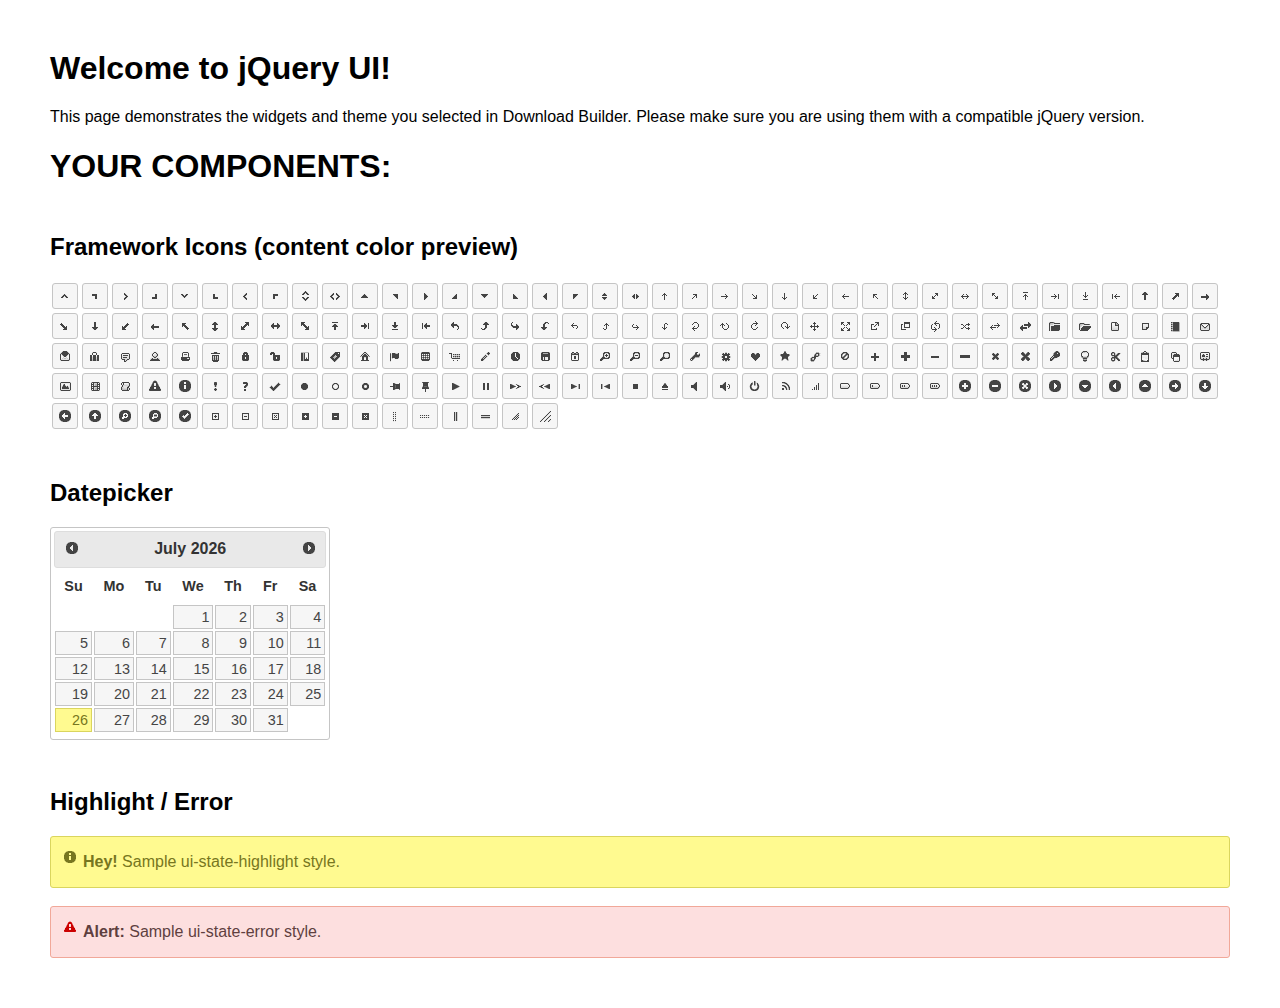
<file: plugins/jquery-datepicker/index.html>
<!doctype html>
<html lang="us">
<head>
	<meta charset="utf-8">
	<title>jQuery UI Example Page</title>
	<link href="jquery-ui.css" rel="stylesheet">
	<style>
	body{
		font-family: "Trebuchet MS", sans-serif;
		margin: 50px;
	}
	.demoHeaders {
		margin-top: 2em;
	}
	#dialog-link {
		padding: .4em 1em .4em 20px;
		text-decoration: none;
		position: relative;
	}
	#dialog-link span.ui-icon {
		margin: 0 5px 0 0;
		position: absolute;
		left: .2em;
		top: 50%;
		margin-top: -8px;
	}
	#icons {
		margin: 0;
		padding: 0;
	}
	#icons li {
		margin: 2px;
		position: relative;
		padding: 4px 0;
		cursor: pointer;
		float: left;
		list-style: none;
	}
	#icons span.ui-icon {
		float: left;
		margin: 0 4px;
	}
	.fakewindowcontain .ui-widget-overlay {
		position: absolute;
	}
	select {
		width: 200px;
	}
	</style>
</head>
<body>

<h1>Welcome to jQuery UI!</h1>

<div class="ui-widget">
	<p>This page demonstrates the widgets and theme you selected in Download Builder. Please make sure you are using them with a compatible jQuery version.</p>
</div>

<h1>YOUR COMPONENTS:</h1>
















<h2 class="demoHeaders">Framework Icons (content color preview)</h2>
<ul id="icons" class="ui-widget ui-helper-clearfix">
	<li class="ui-state-default ui-corner-all" title=".ui-icon-caret-1-n"><span class="ui-icon ui-icon-caret-1-n"></span></li>
	<li class="ui-state-default ui-corner-all" title=".ui-icon-caret-1-ne"><span class="ui-icon ui-icon-caret-1-ne"></span></li>
	<li class="ui-state-default ui-corner-all" title=".ui-icon-caret-1-e"><span class="ui-icon ui-icon-caret-1-e"></span></li>
	<li class="ui-state-default ui-corner-all" title=".ui-icon-caret-1-se"><span class="ui-icon ui-icon-caret-1-se"></span></li>
	<li class="ui-state-default ui-corner-all" title=".ui-icon-caret-1-s"><span class="ui-icon ui-icon-caret-1-s"></span></li>
	<li class="ui-state-default ui-corner-all" title=".ui-icon-caret-1-sw"><span class="ui-icon ui-icon-caret-1-sw"></span></li>
	<li class="ui-state-default ui-corner-all" title=".ui-icon-caret-1-w"><span class="ui-icon ui-icon-caret-1-w"></span></li>
	<li class="ui-state-default ui-corner-all" title=".ui-icon-caret-1-nw"><span class="ui-icon ui-icon-caret-1-nw"></span></li>
	<li class="ui-state-default ui-corner-all" title=".ui-icon-caret-2-n-s"><span class="ui-icon ui-icon-caret-2-n-s"></span></li>
	<li class="ui-state-default ui-corner-all" title=".ui-icon-caret-2-e-w"><span class="ui-icon ui-icon-caret-2-e-w"></span></li>
	<li class="ui-state-default ui-corner-all" title=".ui-icon-triangle-1-n"><span class="ui-icon ui-icon-triangle-1-n"></span></li>
	<li class="ui-state-default ui-corner-all" title=".ui-icon-triangle-1-ne"><span class="ui-icon ui-icon-triangle-1-ne"></span></li>
	<li class="ui-state-default ui-corner-all" title=".ui-icon-triangle-1-e"><span class="ui-icon ui-icon-triangle-1-e"></span></li>
	<li class="ui-state-default ui-corner-all" title=".ui-icon-triangle-1-se"><span class="ui-icon ui-icon-triangle-1-se"></span></li>
	<li class="ui-state-default ui-corner-all" title=".ui-icon-triangle-1-s"><span class="ui-icon ui-icon-triangle-1-s"></span></li>
	<li class="ui-state-default ui-corner-all" title=".ui-icon-triangle-1-sw"><span class="ui-icon ui-icon-triangle-1-sw"></span></li>
	<li class="ui-state-default ui-corner-all" title=".ui-icon-triangle-1-w"><span class="ui-icon ui-icon-triangle-1-w"></span></li>
	<li class="ui-state-default ui-corner-all" title=".ui-icon-triangle-1-nw"><span class="ui-icon ui-icon-triangle-1-nw"></span></li>
	<li class="ui-state-default ui-corner-all" title=".ui-icon-triangle-2-n-s"><span class="ui-icon ui-icon-triangle-2-n-s"></span></li>
	<li class="ui-state-default ui-corner-all" title=".ui-icon-triangle-2-e-w"><span class="ui-icon ui-icon-triangle-2-e-w"></span></li>
	<li class="ui-state-default ui-corner-all" title=".ui-icon-arrow-1-n"><span class="ui-icon ui-icon-arrow-1-n"></span></li>
	<li class="ui-state-default ui-corner-all" title=".ui-icon-arrow-1-ne"><span class="ui-icon ui-icon-arrow-1-ne"></span></li>
	<li class="ui-state-default ui-corner-all" title=".ui-icon-arrow-1-e"><span class="ui-icon ui-icon-arrow-1-e"></span></li>
	<li class="ui-state-default ui-corner-all" title=".ui-icon-arrow-1-se"><span class="ui-icon ui-icon-arrow-1-se"></span></li>
	<li class="ui-state-default ui-corner-all" title=".ui-icon-arrow-1-s"><span class="ui-icon ui-icon-arrow-1-s"></span></li>
	<li class="ui-state-default ui-corner-all" title=".ui-icon-arrow-1-sw"><span class="ui-icon ui-icon-arrow-1-sw"></span></li>
	<li class="ui-state-default ui-corner-all" title=".ui-icon-arrow-1-w"><span class="ui-icon ui-icon-arrow-1-w"></span></li>
	<li class="ui-state-default ui-corner-all" title=".ui-icon-arrow-1-nw"><span class="ui-icon ui-icon-arrow-1-nw"></span></li>
	<li class="ui-state-default ui-corner-all" title=".ui-icon-arrow-2-n-s"><span class="ui-icon ui-icon-arrow-2-n-s"></span></li>
	<li class="ui-state-default ui-corner-all" title=".ui-icon-arrow-2-ne-sw"><span class="ui-icon ui-icon-arrow-2-ne-sw"></span></li>
	<li class="ui-state-default ui-corner-all" title=".ui-icon-arrow-2-e-w"><span class="ui-icon ui-icon-arrow-2-e-w"></span></li>
	<li class="ui-state-default ui-corner-all" title=".ui-icon-arrow-2-se-nw"><span class="ui-icon ui-icon-arrow-2-se-nw"></span></li>
	<li class="ui-state-default ui-corner-all" title=".ui-icon-arrowstop-1-n"><span class="ui-icon ui-icon-arrowstop-1-n"></span></li>
	<li class="ui-state-default ui-corner-all" title=".ui-icon-arrowstop-1-e"><span class="ui-icon ui-icon-arrowstop-1-e"></span></li>
	<li class="ui-state-default ui-corner-all" title=".ui-icon-arrowstop-1-s"><span class="ui-icon ui-icon-arrowstop-1-s"></span></li>
	<li class="ui-state-default ui-corner-all" title=".ui-icon-arrowstop-1-w"><span class="ui-icon ui-icon-arrowstop-1-w"></span></li>
	<li class="ui-state-default ui-corner-all" title=".ui-icon-arrowthick-1-n"><span class="ui-icon ui-icon-arrowthick-1-n"></span></li>
	<li class="ui-state-default ui-corner-all" title=".ui-icon-arrowthick-1-ne"><span class="ui-icon ui-icon-arrowthick-1-ne"></span></li>
	<li class="ui-state-default ui-corner-all" title=".ui-icon-arrowthick-1-e"><span class="ui-icon ui-icon-arrowthick-1-e"></span></li>
	<li class="ui-state-default ui-corner-all" title=".ui-icon-arrowthick-1-se"><span class="ui-icon ui-icon-arrowthick-1-se"></span></li>
	<li class="ui-state-default ui-corner-all" title=".ui-icon-arrowthick-1-s"><span class="ui-icon ui-icon-arrowthick-1-s"></span></li>
	<li class="ui-state-default ui-corner-all" title=".ui-icon-arrowthick-1-sw"><span class="ui-icon ui-icon-arrowthick-1-sw"></span></li>
	<li class="ui-state-default ui-corner-all" title=".ui-icon-arrowthick-1-w"><span class="ui-icon ui-icon-arrowthick-1-w"></span></li>
	<li class="ui-state-default ui-corner-all" title=".ui-icon-arrowthick-1-nw"><span class="ui-icon ui-icon-arrowthick-1-nw"></span></li>
	<li class="ui-state-default ui-corner-all" title=".ui-icon-arrowthick-2-n-s"><span class="ui-icon ui-icon-arrowthick-2-n-s"></span></li>
	<li class="ui-state-default ui-corner-all" title=".ui-icon-arrowthick-2-ne-sw"><span class="ui-icon ui-icon-arrowthick-2-ne-sw"></span></li>
	<li class="ui-state-default ui-corner-all" title=".ui-icon-arrowthick-2-e-w"><span class="ui-icon ui-icon-arrowthick-2-e-w"></span></li>
	<li class="ui-state-default ui-corner-all" title=".ui-icon-arrowthick-2-se-nw"><span class="ui-icon ui-icon-arrowthick-2-se-nw"></span></li>
	<li class="ui-state-default ui-corner-all" title=".ui-icon-arrowthickstop-1-n"><span class="ui-icon ui-icon-arrowthickstop-1-n"></span></li>
	<li class="ui-state-default ui-corner-all" title=".ui-icon-arrowthickstop-1-e"><span class="ui-icon ui-icon-arrowthickstop-1-e"></span></li>
	<li class="ui-state-default ui-corner-all" title=".ui-icon-arrowthickstop-1-s"><span class="ui-icon ui-icon-arrowthickstop-1-s"></span></li>
	<li class="ui-state-default ui-corner-all" title=".ui-icon-arrowthickstop-1-w"><span class="ui-icon ui-icon-arrowthickstop-1-w"></span></li>
	<li class="ui-state-default ui-corner-all" title=".ui-icon-arrowreturnthick-1-w"><span class="ui-icon ui-icon-arrowreturnthick-1-w"></span></li>
	<li class="ui-state-default ui-corner-all" title=".ui-icon-arrowreturnthick-1-n"><span class="ui-icon ui-icon-arrowreturnthick-1-n"></span></li>
	<li class="ui-state-default ui-corner-all" title=".ui-icon-arrowreturnthick-1-e"><span class="ui-icon ui-icon-arrowreturnthick-1-e"></span></li>
	<li class="ui-state-default ui-corner-all" title=".ui-icon-arrowreturnthick-1-s"><span class="ui-icon ui-icon-arrowreturnthick-1-s"></span></li>
	<li class="ui-state-default ui-corner-all" title=".ui-icon-arrowreturn-1-w"><span class="ui-icon ui-icon-arrowreturn-1-w"></span></li>
	<li class="ui-state-default ui-corner-all" title=".ui-icon-arrowreturn-1-n"><span class="ui-icon ui-icon-arrowreturn-1-n"></span></li>
	<li class="ui-state-default ui-corner-all" title=".ui-icon-arrowreturn-1-e"><span class="ui-icon ui-icon-arrowreturn-1-e"></span></li>
	<li class="ui-state-default ui-corner-all" title=".ui-icon-arrowreturn-1-s"><span class="ui-icon ui-icon-arrowreturn-1-s"></span></li>
	<li class="ui-state-default ui-corner-all" title=".ui-icon-arrowrefresh-1-w"><span class="ui-icon ui-icon-arrowrefresh-1-w"></span></li>
	<li class="ui-state-default ui-corner-all" title=".ui-icon-arrowrefresh-1-n"><span class="ui-icon ui-icon-arrowrefresh-1-n"></span></li>
	<li class="ui-state-default ui-corner-all" title=".ui-icon-arrowrefresh-1-e"><span class="ui-icon ui-icon-arrowrefresh-1-e"></span></li>
	<li class="ui-state-default ui-corner-all" title=".ui-icon-arrowrefresh-1-s"><span class="ui-icon ui-icon-arrowrefresh-1-s"></span></li>
	<li class="ui-state-default ui-corner-all" title=".ui-icon-arrow-4"><span class="ui-icon ui-icon-arrow-4"></span></li>
	<li class="ui-state-default ui-corner-all" title=".ui-icon-arrow-4-diag"><span class="ui-icon ui-icon-arrow-4-diag"></span></li>
	<li class="ui-state-default ui-corner-all" title=".ui-icon-extlink"><span class="ui-icon ui-icon-extlink"></span></li>
	<li class="ui-state-default ui-corner-all" title=".ui-icon-newwin"><span class="ui-icon ui-icon-newwin"></span></li>
	<li class="ui-state-default ui-corner-all" title=".ui-icon-refresh"><span class="ui-icon ui-icon-refresh"></span></li>
	<li class="ui-state-default ui-corner-all" title=".ui-icon-shuffle"><span class="ui-icon ui-icon-shuffle"></span></li>
	<li class="ui-state-default ui-corner-all" title=".ui-icon-transfer-e-w"><span class="ui-icon ui-icon-transfer-e-w"></span></li>
	<li class="ui-state-default ui-corner-all" title=".ui-icon-transferthick-e-w"><span class="ui-icon ui-icon-transferthick-e-w"></span></li>
	<li class="ui-state-default ui-corner-all" title=".ui-icon-folder-collapsed"><span class="ui-icon ui-icon-folder-collapsed"></span></li>
	<li class="ui-state-default ui-corner-all" title=".ui-icon-folder-open"><span class="ui-icon ui-icon-folder-open"></span></li>
	<li class="ui-state-default ui-corner-all" title=".ui-icon-document"><span class="ui-icon ui-icon-document"></span></li>
	<li class="ui-state-default ui-corner-all" title=".ui-icon-document-b"><span class="ui-icon ui-icon-document-b"></span></li>
	<li class="ui-state-default ui-corner-all" title=".ui-icon-note"><span class="ui-icon ui-icon-note"></span></li>
	<li class="ui-state-default ui-corner-all" title=".ui-icon-mail-closed"><span class="ui-icon ui-icon-mail-closed"></span></li>
	<li class="ui-state-default ui-corner-all" title=".ui-icon-mail-open"><span class="ui-icon ui-icon-mail-open"></span></li>
	<li class="ui-state-default ui-corner-all" title=".ui-icon-suitcase"><span class="ui-icon ui-icon-suitcase"></span></li>
	<li class="ui-state-default ui-corner-all" title=".ui-icon-comment"><span class="ui-icon ui-icon-comment"></span></li>
	<li class="ui-state-default ui-corner-all" title=".ui-icon-person"><span class="ui-icon ui-icon-person"></span></li>
	<li class="ui-state-default ui-corner-all" title=".ui-icon-print"><span class="ui-icon ui-icon-print"></span></li>
	<li class="ui-state-default ui-corner-all" title=".ui-icon-trash"><span class="ui-icon ui-icon-trash"></span></li>
	<li class="ui-state-default ui-corner-all" title=".ui-icon-locked"><span class="ui-icon ui-icon-locked"></span></li>
	<li class="ui-state-default ui-corner-all" title=".ui-icon-unlocked"><span class="ui-icon ui-icon-unlocked"></span></li>
	<li class="ui-state-default ui-corner-all" title=".ui-icon-bookmark"><span class="ui-icon ui-icon-bookmark"></span></li>
	<li class="ui-state-default ui-corner-all" title=".ui-icon-tag"><span class="ui-icon ui-icon-tag"></span></li>
	<li class="ui-state-default ui-corner-all" title=".ui-icon-home"><span class="ui-icon ui-icon-home"></span></li>
	<li class="ui-state-default ui-corner-all" title=".ui-icon-flag"><span class="ui-icon ui-icon-flag"></span></li>
	<li class="ui-state-default ui-corner-all" title=".ui-icon-calculator"><span class="ui-icon ui-icon-calculator"></span></li>
	<li class="ui-state-default ui-corner-all" title=".ui-icon-cart"><span class="ui-icon ui-icon-cart"></span></li>
	<li class="ui-state-default ui-corner-all" title=".ui-icon-pencil"><span class="ui-icon ui-icon-pencil"></span></li>
	<li class="ui-state-default ui-corner-all" title=".ui-icon-clock"><span class="ui-icon ui-icon-clock"></span></li>
	<li class="ui-state-default ui-corner-all" title=".ui-icon-disk"><span class="ui-icon ui-icon-disk"></span></li>
	<li class="ui-state-default ui-corner-all" title=".ui-icon-calendar"><span class="ui-icon ui-icon-calendar"></span></li>
	<li class="ui-state-default ui-corner-all" title=".ui-icon-zoomin"><span class="ui-icon ui-icon-zoomin"></span></li>
	<li class="ui-state-default ui-corner-all" title=".ui-icon-zoomout"><span class="ui-icon ui-icon-zoomout"></span></li>
	<li class="ui-state-default ui-corner-all" title=".ui-icon-search"><span class="ui-icon ui-icon-search"></span></li>
	<li class="ui-state-default ui-corner-all" title=".ui-icon-wrench"><span class="ui-icon ui-icon-wrench"></span></li>
	<li class="ui-state-default ui-corner-all" title=".ui-icon-gear"><span class="ui-icon ui-icon-gear"></span></li>
	<li class="ui-state-default ui-corner-all" title=".ui-icon-heart"><span class="ui-icon ui-icon-heart"></span></li>
	<li class="ui-state-default ui-corner-all" title=".ui-icon-star"><span class="ui-icon ui-icon-star"></span></li>
	<li class="ui-state-default ui-corner-all" title=".ui-icon-link"><span class="ui-icon ui-icon-link"></span></li>
	<li class="ui-state-default ui-corner-all" title=".ui-icon-cancel"><span class="ui-icon ui-icon-cancel"></span></li>
	<li class="ui-state-default ui-corner-all" title=".ui-icon-plus"><span class="ui-icon ui-icon-plus"></span></li>
	<li class="ui-state-default ui-corner-all" title=".ui-icon-plusthick"><span class="ui-icon ui-icon-plusthick"></span></li>
	<li class="ui-state-default ui-corner-all" title=".ui-icon-minus"><span class="ui-icon ui-icon-minus"></span></li>
	<li class="ui-state-default ui-corner-all" title=".ui-icon-minusthick"><span class="ui-icon ui-icon-minusthick"></span></li>
	<li class="ui-state-default ui-corner-all" title=".ui-icon-close"><span class="ui-icon ui-icon-close"></span></li>
	<li class="ui-state-default ui-corner-all" title=".ui-icon-closethick"><span class="ui-icon ui-icon-closethick"></span></li>
	<li class="ui-state-default ui-corner-all" title=".ui-icon-key"><span class="ui-icon ui-icon-key"></span></li>
	<li class="ui-state-default ui-corner-all" title=".ui-icon-lightbulb"><span class="ui-icon ui-icon-lightbulb"></span></li>
	<li class="ui-state-default ui-corner-all" title=".ui-icon-scissors"><span class="ui-icon ui-icon-scissors"></span></li>
	<li class="ui-state-default ui-corner-all" title=".ui-icon-clipboard"><span class="ui-icon ui-icon-clipboard"></span></li>
	<li class="ui-state-default ui-corner-all" title=".ui-icon-copy"><span class="ui-icon ui-icon-copy"></span></li>
	<li class="ui-state-default ui-corner-all" title=".ui-icon-contact"><span class="ui-icon ui-icon-contact"></span></li>
	<li class="ui-state-default ui-corner-all" title=".ui-icon-image"><span class="ui-icon ui-icon-image"></span></li>
	<li class="ui-state-default ui-corner-all" title=".ui-icon-video"><span class="ui-icon ui-icon-video"></span></li>
	<li class="ui-state-default ui-corner-all" title=".ui-icon-script"><span class="ui-icon ui-icon-script"></span></li>
	<li class="ui-state-default ui-corner-all" title=".ui-icon-alert"><span class="ui-icon ui-icon-alert"></span></li>
	<li class="ui-state-default ui-corner-all" title=".ui-icon-info"><span class="ui-icon ui-icon-info"></span></li>
	<li class="ui-state-default ui-corner-all" title=".ui-icon-notice"><span class="ui-icon ui-icon-notice"></span></li>
	<li class="ui-state-default ui-corner-all" title=".ui-icon-help"><span class="ui-icon ui-icon-help"></span></li>
	<li class="ui-state-default ui-corner-all" title=".ui-icon-check"><span class="ui-icon ui-icon-check"></span></li>
	<li class="ui-state-default ui-corner-all" title=".ui-icon-bullet"><span class="ui-icon ui-icon-bullet"></span></li>
	<li class="ui-state-default ui-corner-all" title=".ui-icon-radio-off"><span class="ui-icon ui-icon-radio-off"></span></li>
	<li class="ui-state-default ui-corner-all" title=".ui-icon-radio-on"><span class="ui-icon ui-icon-radio-on"></span></li>
	<li class="ui-state-default ui-corner-all" title=".ui-icon-pin-w"><span class="ui-icon ui-icon-pin-w"></span></li>
	<li class="ui-state-default ui-corner-all" title=".ui-icon-pin-s"><span class="ui-icon ui-icon-pin-s"></span></li>
	<li class="ui-state-default ui-corner-all" title=".ui-icon-play"><span class="ui-icon ui-icon-play"></span></li>
	<li class="ui-state-default ui-corner-all" title=".ui-icon-pause"><span class="ui-icon ui-icon-pause"></span></li>
	<li class="ui-state-default ui-corner-all" title=".ui-icon-seek-next"><span class="ui-icon ui-icon-seek-next"></span></li>
	<li class="ui-state-default ui-corner-all" title=".ui-icon-seek-prev"><span class="ui-icon ui-icon-seek-prev"></span></li>
	<li class="ui-state-default ui-corner-all" title=".ui-icon-seek-end"><span class="ui-icon ui-icon-seek-end"></span></li>
	<li class="ui-state-default ui-corner-all" title=".ui-icon-seek-first"><span class="ui-icon ui-icon-seek-first"></span></li>
	<li class="ui-state-default ui-corner-all" title=".ui-icon-stop"><span class="ui-icon ui-icon-stop"></span></li>
	<li class="ui-state-default ui-corner-all" title=".ui-icon-eject"><span class="ui-icon ui-icon-eject"></span></li>
	<li class="ui-state-default ui-corner-all" title=".ui-icon-volume-off"><span class="ui-icon ui-icon-volume-off"></span></li>
	<li class="ui-state-default ui-corner-all" title=".ui-icon-volume-on"><span class="ui-icon ui-icon-volume-on"></span></li>
	<li class="ui-state-default ui-corner-all" title=".ui-icon-power"><span class="ui-icon ui-icon-power"></span></li>
	<li class="ui-state-default ui-corner-all" title=".ui-icon-signal-diag"><span class="ui-icon ui-icon-signal-diag"></span></li>
	<li class="ui-state-default ui-corner-all" title=".ui-icon-signal"><span class="ui-icon ui-icon-signal"></span></li>
	<li class="ui-state-default ui-corner-all" title=".ui-icon-battery-0"><span class="ui-icon ui-icon-battery-0"></span></li>
	<li class="ui-state-default ui-corner-all" title=".ui-icon-battery-1"><span class="ui-icon ui-icon-battery-1"></span></li>
	<li class="ui-state-default ui-corner-all" title=".ui-icon-battery-2"><span class="ui-icon ui-icon-battery-2"></span></li>
	<li class="ui-state-default ui-corner-all" title=".ui-icon-battery-3"><span class="ui-icon ui-icon-battery-3"></span></li>
	<li class="ui-state-default ui-corner-all" title=".ui-icon-circle-plus"><span class="ui-icon ui-icon-circle-plus"></span></li>
	<li class="ui-state-default ui-corner-all" title=".ui-icon-circle-minus"><span class="ui-icon ui-icon-circle-minus"></span></li>
	<li class="ui-state-default ui-corner-all" title=".ui-icon-circle-close"><span class="ui-icon ui-icon-circle-close"></span></li>
	<li class="ui-state-default ui-corner-all" title=".ui-icon-circle-triangle-e"><span class="ui-icon ui-icon-circle-triangle-e"></span></li>
	<li class="ui-state-default ui-corner-all" title=".ui-icon-circle-triangle-s"><span class="ui-icon ui-icon-circle-triangle-s"></span></li>
	<li class="ui-state-default ui-corner-all" title=".ui-icon-circle-triangle-w"><span class="ui-icon ui-icon-circle-triangle-w"></span></li>
	<li class="ui-state-default ui-corner-all" title=".ui-icon-circle-triangle-n"><span class="ui-icon ui-icon-circle-triangle-n"></span></li>
	<li class="ui-state-default ui-corner-all" title=".ui-icon-circle-arrow-e"><span class="ui-icon ui-icon-circle-arrow-e"></span></li>
	<li class="ui-state-default ui-corner-all" title=".ui-icon-circle-arrow-s"><span class="ui-icon ui-icon-circle-arrow-s"></span></li>
	<li class="ui-state-default ui-corner-all" title=".ui-icon-circle-arrow-w"><span class="ui-icon ui-icon-circle-arrow-w"></span></li>
	<li class="ui-state-default ui-corner-all" title=".ui-icon-circle-arrow-n"><span class="ui-icon ui-icon-circle-arrow-n"></span></li>
	<li class="ui-state-default ui-corner-all" title=".ui-icon-circle-zoomin"><span class="ui-icon ui-icon-circle-zoomin"></span></li>
	<li class="ui-state-default ui-corner-all" title=".ui-icon-circle-zoomout"><span class="ui-icon ui-icon-circle-zoomout"></span></li>
	<li class="ui-state-default ui-corner-all" title=".ui-icon-circle-check"><span class="ui-icon ui-icon-circle-check"></span></li>
	<li class="ui-state-default ui-corner-all" title=".ui-icon-circlesmall-plus"><span class="ui-icon ui-icon-circlesmall-plus"></span></li>
	<li class="ui-state-default ui-corner-all" title=".ui-icon-circlesmall-minus"><span class="ui-icon ui-icon-circlesmall-minus"></span></li>
	<li class="ui-state-default ui-corner-all" title=".ui-icon-circlesmall-close"><span class="ui-icon ui-icon-circlesmall-close"></span></li>
	<li class="ui-state-default ui-corner-all" title=".ui-icon-squaresmall-plus"><span class="ui-icon ui-icon-squaresmall-plus"></span></li>
	<li class="ui-state-default ui-corner-all" title=".ui-icon-squaresmall-minus"><span class="ui-icon ui-icon-squaresmall-minus"></span></li>
	<li class="ui-state-default ui-corner-all" title=".ui-icon-squaresmall-close"><span class="ui-icon ui-icon-squaresmall-close"></span></li>
	<li class="ui-state-default ui-corner-all" title=".ui-icon-grip-dotted-vertical"><span class="ui-icon ui-icon-grip-dotted-vertical"></span></li>
	<li class="ui-state-default ui-corner-all" title=".ui-icon-grip-dotted-horizontal"><span class="ui-icon ui-icon-grip-dotted-horizontal"></span></li>
	<li class="ui-state-default ui-corner-all" title=".ui-icon-grip-solid-vertical"><span class="ui-icon ui-icon-grip-solid-vertical"></span></li>
	<li class="ui-state-default ui-corner-all" title=".ui-icon-grip-solid-horizontal"><span class="ui-icon ui-icon-grip-solid-horizontal"></span></li>
	<li class="ui-state-default ui-corner-all" title=".ui-icon-gripsmall-diagonal-se"><span class="ui-icon ui-icon-gripsmall-diagonal-se"></span></li>
	<li class="ui-state-default ui-corner-all" title=".ui-icon-grip-diagonal-se"><span class="ui-icon ui-icon-grip-diagonal-se"></span></li>
</ul>




<!-- Datepicker -->
<h2 class="demoHeaders">Datepicker</h2>
<div id="datepicker"></div>












<!-- Highlight / Error -->
<h2 class="demoHeaders">Highlight / Error</h2>
<div class="ui-widget">
	<div class="ui-state-highlight ui-corner-all" style="margin-top: 20px; padding: 0 .7em;">
		<p><span class="ui-icon ui-icon-info" style="float: left; margin-right: .3em;"></span>
		<strong>Hey!</strong> Sample ui-state-highlight style.</p>
	</div>
</div>
<br>
<div class="ui-widget">
	<div class="ui-state-error ui-corner-all" style="padding: 0 .7em;">
		<p><span class="ui-icon ui-icon-alert" style="float: left; margin-right: .3em;"></span>
		<strong>Alert:</strong> Sample ui-state-error style.</p>
	</div>
</div>

<script src="external/jquery/jquery.js"></script>
<script src="jquery-ui.js"></script>
<script>















$( "#datepicker" ).datepicker({
	inline: true
});














// Hover states on the static widgets
$( "#dialog-link, #icons li" ).hover(
	function() {
		$( this ).addClass( "ui-state-hover" );
	},
	function() {
		$( this ).removeClass( "ui-state-hover" );
	}
);
</script>
</body>
</html>
</file>
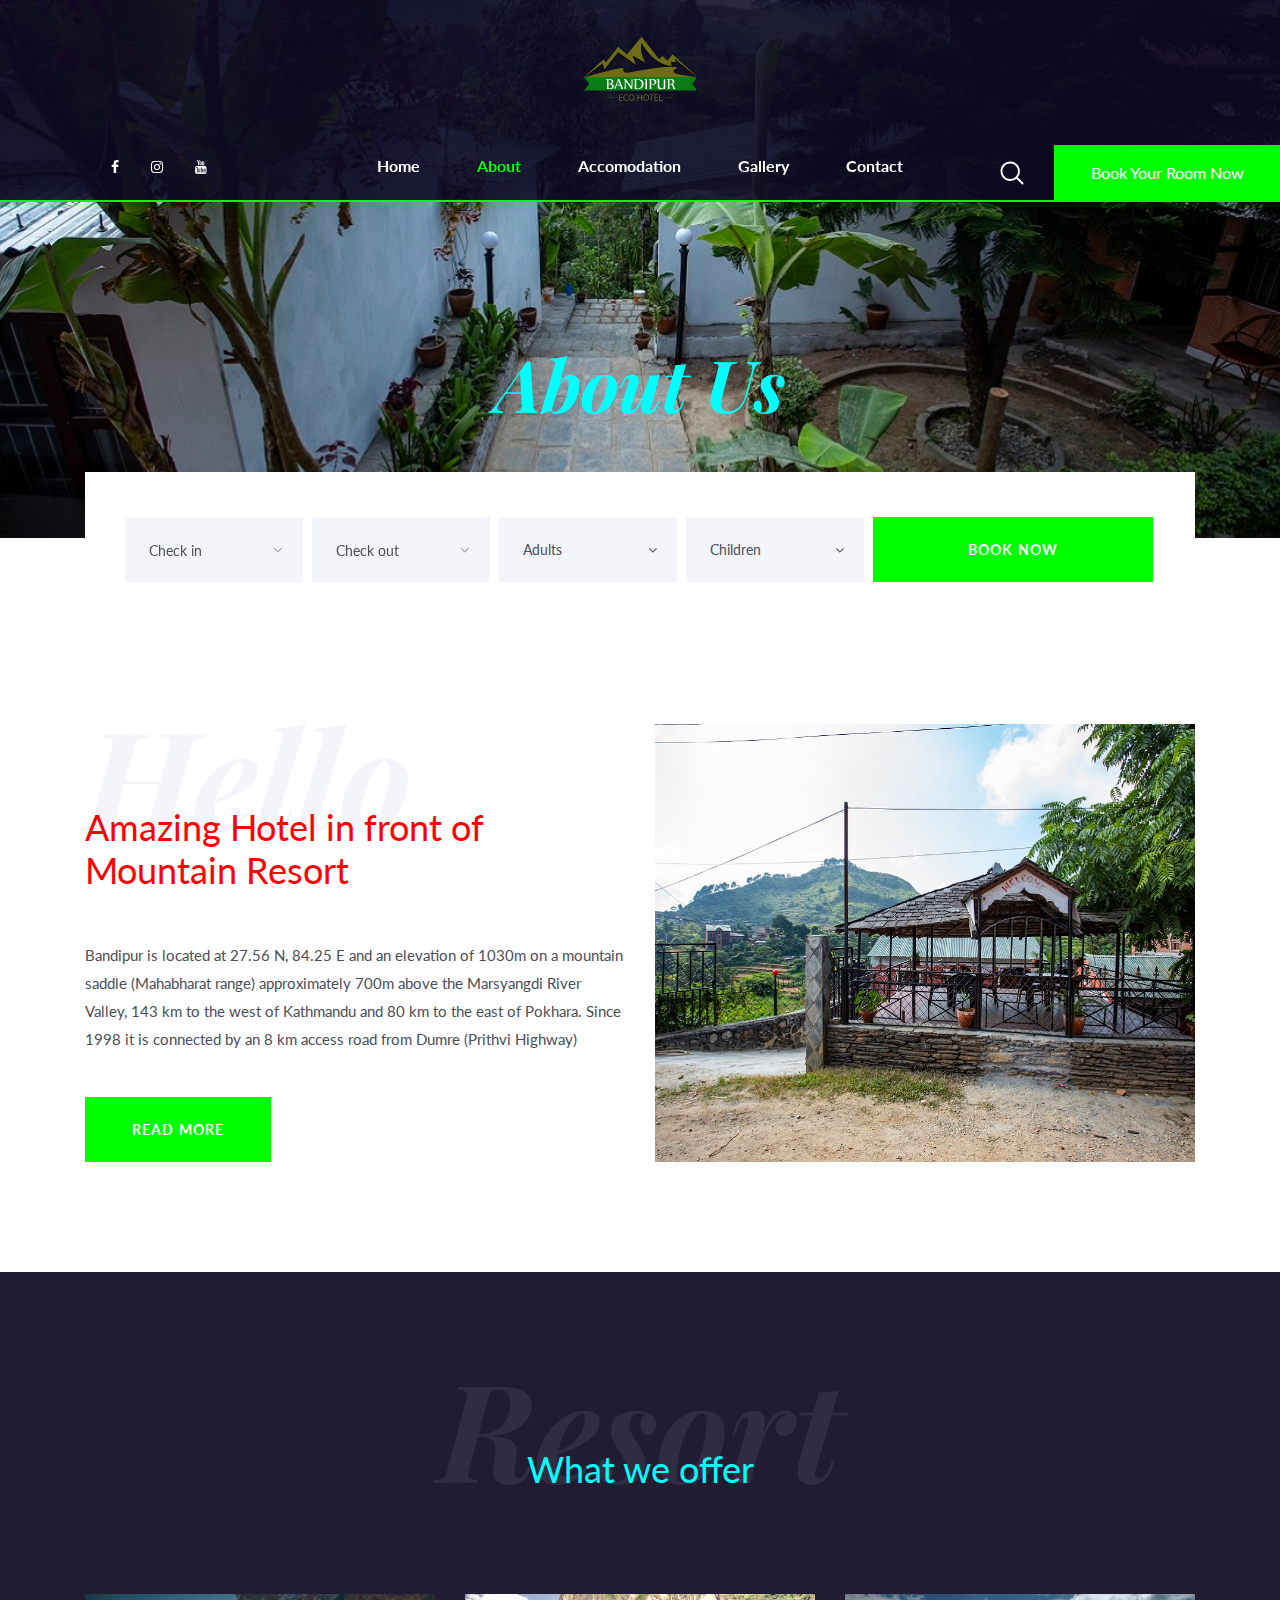
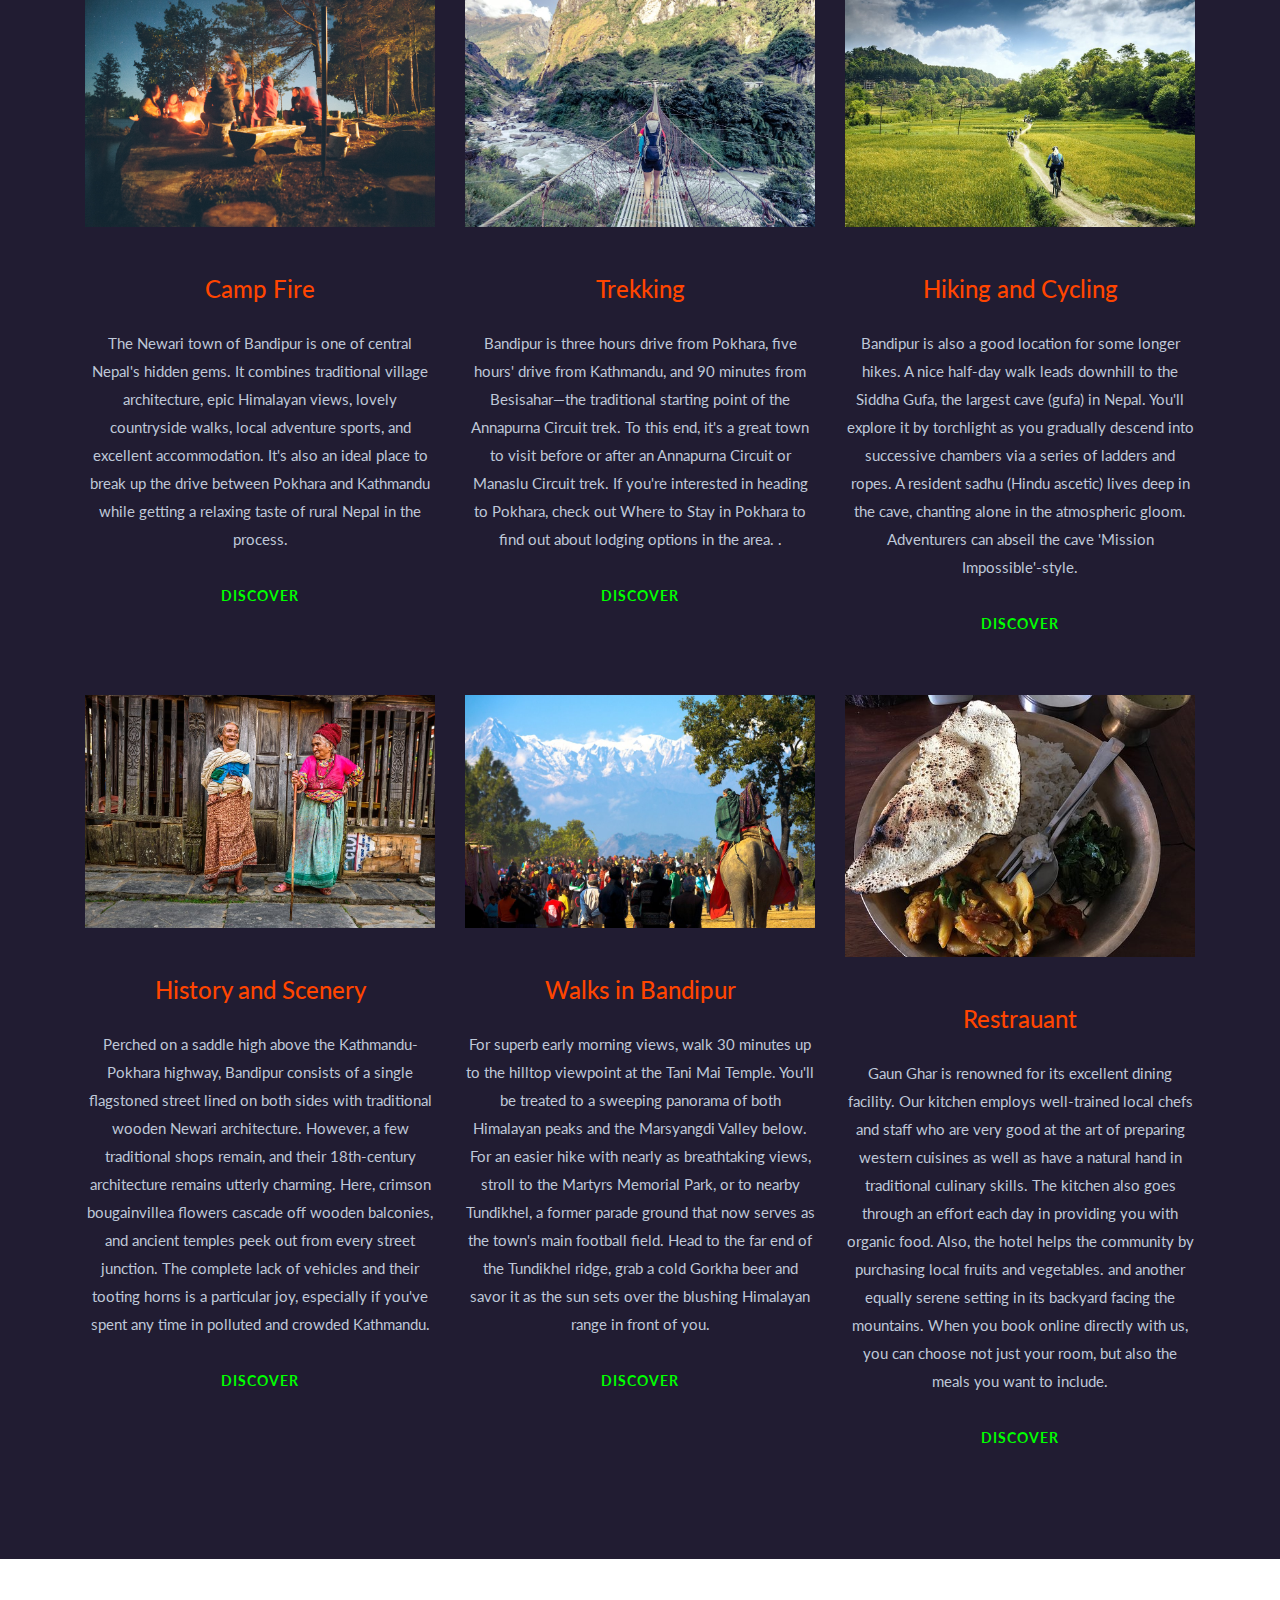
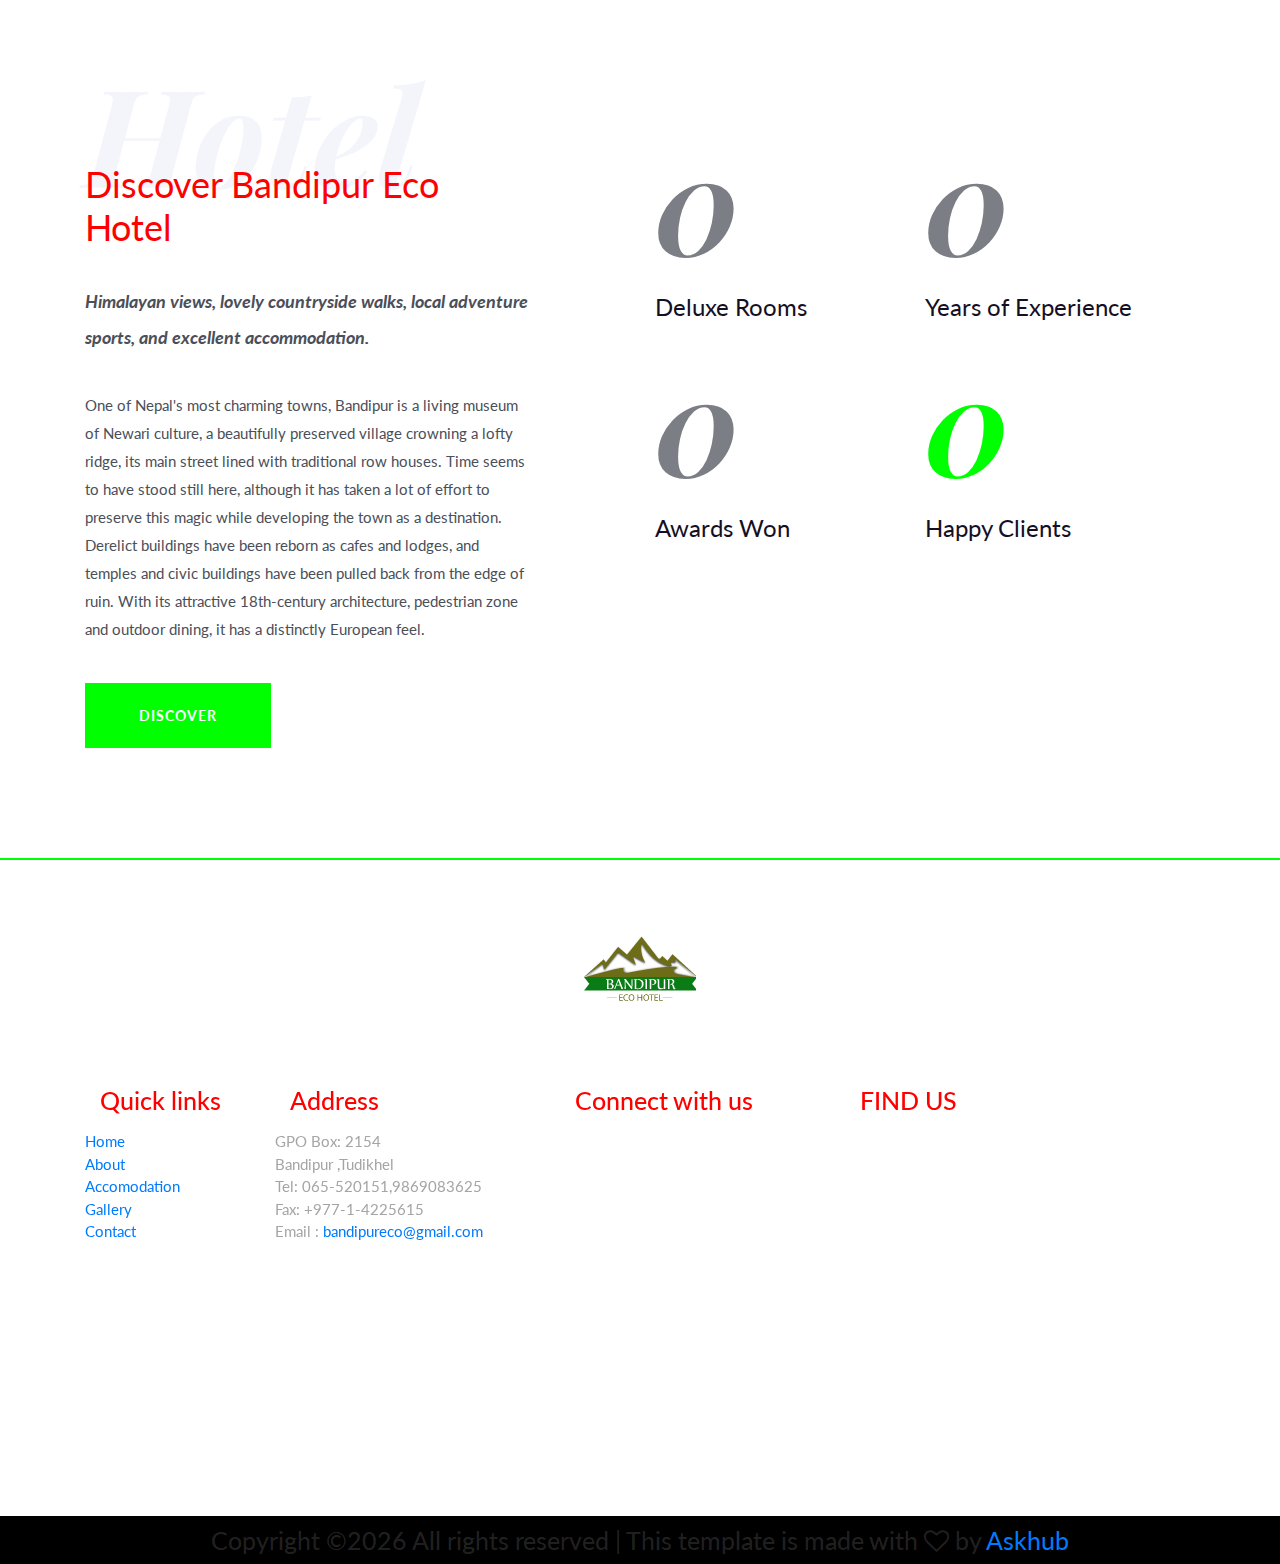
<file: about.html>
<!DOCTYPE html>
<html lang="en">
<head>
<title>About</title>
<meta charset="utf-8">
<meta http-equiv="X-UA-Compatible" content="IE=edge">
<meta name="description" content="Marimar Hotel template project">
<meta name="viewport" content="width=device-width, initial-scale=1">
<link rel="stylesheet" type="text/css" href="styles/bootstrap-4.1.2/bootstrap.min.css">
<link href="plugins/font-awesome-4.7.0/css/font-awesome.min.css" rel="stylesheet" type="text/css">
<link rel="stylesheet" type="text/css" href="plugins/OwlCarousel2-2.3.4/owl.carousel.css">
<link rel="stylesheet" type="text/css" href="plugins/OwlCarousel2-2.3.4/owl.theme.default.css">
<link rel="stylesheet" type="text/css" href="plugins/OwlCarousel2-2.3.4/animate.css">
<link href="plugins/jquery-datepicker/jquery-ui.css" rel="stylesheet" type="text/css">
<link rel="stylesheet" type="text/css" href="styles/about.css">
<link rel="stylesheet" type="text/css" href="styles/about_responsive.css">
</head>
<body>

<div class="super_container">
	
	<!-- Header -->

	<header class="header">
		<div class="header_content d-flex flex-column align-items-center justify-content-lg-end justify-content-center">
			
			<!-- Logo -->
			<div class="logo"><a href="#"><img class="logo_1" src="img/logo.png" alt="">
			</a></div>

			<!-- Main Nav -->
			<nav class="main_nav">
				<ul class="d-flex flex-row align-items-center justify-content-start">
					<li><a href="index.html">Home</a></li>
					<li class="active"><a href="about.html">About</a></li>
					<li><a href="accomodations.html">Accomodation</a></li>
					<li><a href="gallery.html">Gallery</a></li>
					<li><a href="contact.html">Contact</a></li>
				</ul>
			</nav>

			<!-- Social -->
			<div class="social header_social">
				<ul class="d-flex flex-row align-items-center justify-content-start">
					
					<li><a href="#"><i class="fa fa-facebook" aria-hidden="true"></i></a></li>
				<li><a href="#"><i class="fa fa-instagram" aria-hidden="true"></i></a></li>
					
					<li><a href="#"><i class="fa fa-youtube" aria-hidden="true"></i></a></li>
				</ul>
			</div>

			<!-- Header Right -->
			<div class="header_right d-flex flex-row align-items-center justify-content-start">
				
				<!-- Search Activation Button -->
				<div class="search_button">
					<svg xmlns="http://www.w3.org/2000/svg" xmlns:xlink="http://www.w3.org/1999/xlink" version="1.1" viewBox="0 0 512 512" enable-background="new 0 0 512 512" width="512px" height="512px">
						<g>
							<path d="M495,466.2L377.2,348.4c29.2-35.6,46.8-81.2,46.8-130.9C424,103.5,331.5,11,217.5,11C103.4,11,11,103.5,11,217.5   S103.4,424,217.5,424c49.7,0,95.2-17.5,130.8-46.7L466.1,495c8,8,20.9,8,28.9,0C503,487.1,503,474.1,495,466.2z M217.5,382.9   C126.2,382.9,52,308.7,52,217.5S126.2,52,217.5,52C308.7,52,383,126.3,383,217.5S308.7,382.9,217.5,382.9z" fill="#FFFFFF"></path>
						</g>
					</svg>
				</div>

				<!-- Header Link -->
				<div class="header_link"><a href="#">Book Your Room Now</a></div>

				<!-- Hamburger Button -->
				<div class="hamburger"><i class="fa fa-bars" aria-hidden="true"></i></div>

			</div>

			<!-- Search Panel -->
			<div class="search_panel">
				<div class="search_panel_content d-flex flex-row align-items-center justify-content-start">
					<img src="img/search.png" alt="">
					<form action="#" class="search_form">
						<input type="text" class="search_input" placeholder="Type your search here" required="required">
					</form>
					<div class="search_close ml-auto d-flex flex-column align-items-center justify-content-center"><div></div></div>
				</div>
			</div>
		</div>
			
	</header>

	<!-- Logo Overlay -->

	<div class="logo_overlay">
		<div class="logo_overlay_content d-flex flex-column align-items-center justify-content-center">
			<div class="logo"><a href="#"><img src="img/logo.png" alt=""></a></div>
		</div>
	</div>

	<!-- Menu Overlay -->

	<div class="menu_overlay">
		<div class="menu_overlay_content d-flex flex-row align-items-center justify-content-center">
			
			<!-- Hamburger Button -->
			<div class="hamburger"><i class="fa fa-bars" aria-hidden="true"></i></div>

		</div>
	</div>

	<!-- Menu -->

	<div class="menu">
		<div class="menu_container d-flex flex-column align-items-center justify-content-center">

			<!-- Menu Navigation -->
			<nav class="menu_nav text-center">
				<ul>
					<li><a href="index.html">Home</a></li>
					<li><a href="about.html">About us</a></li>
					<li><a href="accomodations.html">Accomodation</a></li>
					<li><a href="galley.html">Gallery</a></li>
					<li><a href="contact.html">Contact</a></li>
				</ul>
			</nav>
			<div class="button menu_button"><a href="#">book now</a></div>

			<!-- Menu Social -->
			
          <div class="social menu_social">
				<ul class="d-flex flex-row align-items-center justify-content-start">
					
					<li><a href="#"><i class="fa fa-facebook" aria-hidden="true"></i></a></li>
				<li><a href="#"><i class="fa fa-instagram" aria-hidden="true"></i></a></li>
					<li><a href="#"><i class="fa fa-youtube" aria-hidden="true"></i></a></li>
				</ul>
			</div>
		</div>
	</div>

	<!-- Home -->

	<div class="home">
		<div class="parallax_background parallax-window" data-parallax="scroll" data-image-src="img/g7.jpg" data-speed="0.8"></div>
		<div class="home_container d-flex flex-column align-items-center justify-content-center">
			<div class="home_title"><h1>About Us</h1></div>
		</div>
	</div>

	<!-- Booking -->

	<div class="booking">
		<div class="container">
			<div class="row">
				<div class="col">
					<div class="booking_container d-flex flex-row align-items-end justify-content-start">
						<form action="#" class="booking_form">
							<div class="booking_form_container d-flex flex-lg-row flex-column align-items-start justify-content-start flex-wrap">
								<div class="booking_form_inputs d-flex flex-row align-items-start justify-content-between flex-wrap">
									<div class="booking_dropdown"><input type="text" class="datepicker booking_input booking_input_a booking_in" placeholder="Check in" required="required"></div>
									<div class="booking_dropdown"><input type="text" class="datepicker booking_input booking_input_a booking_out" placeholder="Check out" required="required"></div>
									<div class="custom-select">
										<select>
											<option value="0">Adults</option>
											<option value="1">1</option>
											<option value="2">2</option>
											<option value="3">3</option>
											<option value="4">4</option>
											<option value="5">5</option>
										</select>
									</div>
									<div class="custom-select">
										<select>
											<option value="0">Children</option>
											<option value="1">1</option>
											<option value="2">2</option>
											<option value="3">3</option>
											<option value="4">4</option>
											<option value="5">5</option>
										</select>
									</div>
								</div>
								<button class="booking_form_button ml-lg-auto">book now</button>
							</div>
						</form>
					</div>
				</div>
			</div>
		</div>
	</div>

	<!-- Intro -->

	<div class="intro">
		<div class="container">
			<div class="row row-eq-height">

				<!-- Intro Content -->
				<div class="col-lg-6">
					<div class="intro_content">
						<div class="section_title">
							<div>Hello</div>
							<h1>Amazing Hotel in front of Mountain Resort</h1>
						</div>
						<div class="intro_text">
							<p>Bandipur is located at 27.56 N, 84.25 E and an elevation of 1030m on a mountain saddle (Mahabharat range) approximately 700m above the Marsyangdi River Valley, 143 km to the west of Kathmandu and 80 km to the east of Pokhara. Since 1998 it is connected by an 8 km access road from Dumre (Prithvi Highway)</p>
						</div>
						<div class="button intro_button"><a href="#">read more</a></div>
					</div>
				</div>

				<!-- Intro Image -->
				<div class="col-lg-6">
					<div class="intro_image">
				<div class="background_image" style="background-image:url(img/g11.jpg)"></div>
						<img src="img/g11.jpg" alt="">
					</div>
				</div>

			</div>
		</div>
	</div>

	<!-- Offering -->

	<div class="offering">
		<div class="container">
			<div class="row">
				<div class="col">
					<div class="section_title text-center">
						<div>Resort</div>
						<h1>What we offer</h1>
					</div>
				</div>
			</div>
			<div class="row offering_row">
				
				<!-- Offer Item -->
				<div class="col-xl-4 col-md-6">
					<div class="offer">
						<div class="offer_image"><img src="img/13.jpg" alt=""></div>
						<div class="offer_content text-center">
							<div class="offer_title"><h3>Camp Fire</h3></div>
							<div class="offer_text">
								<p>The Newari town of Bandipur is one of central Nepal's hidden gems. It combines traditional village architecture, epic Himalayan views, lovely countryside walks, local adventure sports, and excellent accommodation. It's also an ideal place to break up the drive between Pokhara and Kathmandu while getting a relaxing taste of rural Nepal in the process.</p>
							</div>
							<div class="offer_button"><a href="#">discover</a></div>
						</div>
					</div>
				</div>

				<!-- Offer Item -->
				<div class="col-xl-4 col-md-6">
					<div class="offer">
						<div class="offer_image"><img src="img/1.jpg" alt=""></div>
						<div class="offer_content text-center">
							<div class="offer_title"><h3>Trekking</h3></div>
							<div class="offer_text">
								<p>Bandipur is three hours drive from Pokhara, five hours' drive from Kathmandu, and 90 minutes from Besisahar—the traditional starting point of the Annapurna Circuit trek. To this end, it's a great town to visit before or after an Annapurna Circuit or Manaslu Circuit trek. If you're interested in heading to Pokhara, check out Where to Stay in Pokhara to find out about lodging options in the area. 

.</p>
							</div>
							<div class="offer_button"><a href="#">discover</a></div>
						</div>
					</div>
				</div>

				<!-- Offer Item -->
				<div class="col-xl-4 col-md-6">
					<div class="offer">
						<div class="offer_image"><img src="img/3.jpg" alt=""></div>
						<div class="offer_content text-center">
		<div class="offer_title"><h3>Hiking and Cycling</h3></div>
							<div class="offer_text">
								<p>Bandipur is also a good location for some longer hikes. A nice half-day walk leads downhill to the Siddha Gufa, the largest cave (gufa) in Nepal. You'll explore it by torchlight as you gradually descend into successive chambers via a series of ladders and ropes. A resident sadhu (Hindu ascetic) lives deep in the cave, chanting alone in the atmospheric gloom. Adventurers can abseil  the cave 'Mission Impossible'-style.</p>
							</div>
							<div class="offer_button"><a href="#">discover</a></div>
						</div>
					</div>
				</div>

				<!-- Offer Item -->
				<div class="col-xl-4 col-md-6">
					<div class="offer">
						<div class="offer_image"><img src="img/5.jpg" alt=""></div>
						<div class="offer_content text-center">
							<div class="offer_title"><h3>History and Scenery </h3></div>
							<div class="offer_text">
								<p>Perched on a saddle high above the Kathmandu-Pokhara highway, Bandipur consists of a single flagstoned street lined on both sides with traditional wooden Newari architecture. However, a few traditional shops remain, and their 18th-century architecture remains utterly charming. Here, crimson bougainvillea flowers cascade off wooden balconies, and ancient temples peek out from every street junction. The complete lack of vehicles and their tooting horns is a particular joy, especially if you've spent any time in polluted and crowded Kathmandu.</p>
							</div>
							<div class="offer_button"><a href="#">discover</a></div>
						</div>
					</div>
				</div>

				<!-- Offer Item -->
				<div class="col-xl-4 col-md-6">
					<div class="offer">
						<div class="offer_image"><img src="img/6.jpg" alt=""></div>
						<div class="offer_content text-center">
							<div class="offer_title"><h3>Walks in Bandipur</h3></div>
							<div class="offer_text">
								<p>For superb early morning views, walk 30 minutes up to the hilltop viewpoint at the Tani Mai Temple. You'll be treated to a sweeping panorama of both Himalayan peaks and the Marsyangdi Valley below. For an easier hike with nearly as breathtaking views, stroll to the Martyrs Memorial Park, or to nearby Tundikhel, a former parade ground that now serves as the town's main football field. Head to the far end of the Tundikhel ridge, grab a cold Gorkha beer and savor it as the sun sets over the blushing Himalayan range in front of you.</p>
							</div>
							<div class="offer_button"><a href="#">discover</a></div>
						</div>
					</div>
				</div>

				<!-- Offer Item -->
				<div class="col-xl-4 col-md-6">
					<div class="offer">
						<div class="offer_image"><img src="img/7.jpg" alt=""></div>
						<div class="offer_content text-center">
							<div class="offer_title"><h3>Restrauant</h3></div>
							<div class="offer_text">
								<p>Gaun Ghar is renowned for its excellent dining facility. Our kitchen employs well-trained local chefs and staff who are very good at the art of preparing western cuisines as well as have a natural hand in traditional culinary skills. The kitchen also goes through an effort each day in providing you with organic food. Also, the hotel helps the community by purchasing local fruits and vegetables.  and another equally serene setting in its backyard facing the mountains. When you book online directly with us, you can choose not just your room, but also the meals you want to include.</p>
							</div>
							<div class="offer_button"><a href="#">discover</a></div>
						</div>
					</div>
				</div>

			</div>
		</div>
	</div>

	<!-- Discover -->

	<div class="discover">

		<!-- Discover Content -->
		<div class="discover_content">
			<div class="container">
				<div class="row">

					<!-- Discover Content -->
					<div class="col-xl-5 col-lg-6">
						<div class="section_title">
							<div>Hotel</div>
							<h1>Discover Bandipur Eco Hotel</h1>
						</div>
						<div class="discover_highlight">
							<p>Himalayan views, lovely countryside walks, local adventure sports, and excellent accommodation.</p>
						</div>
						<div class="discover_text">
							<p>One of Nepal's most charming towns, Bandipur is a living museum of Newari culture, a beautifully preserved village crowning a lofty ridge, its main street lined with traditional row houses. Time seems to have stood still here, although it has taken a lot of effort to preserve this magic while developing the town as a destination. Derelict buildings have been reborn as cafes and lodges, and temples and civic buildings have been pulled back from the edge of ruin. With its attractive 18th-century architecture, pedestrian zone and outdoor dining, it has a distinctly European feel.</p>
						</div>
						<div class="button discover_button"><a href="#">discover</a></div>
					</div>

					<!-- Milestones -->
					<div class="col-lg-6 offset-xl-1">
						<div class="milestones d-flex flex-row align-items-start justify-content-start flex-wrap">
							
							<!-- Milestone -->
							<div class="milestone">
								<div class="milestone_counter" data-end-value="75">0</div>
								<div class="milestone_text">Deluxe Rooms</div>
							</div>

							<!-- Milestone -->
							<div class="milestone">
								<div class="milestone_counter" data-end-value="110">0</div>
								<div class="milestone_text">Years of Experience</div>
							</div>

							<!-- Milestone -->
							<div class="milestone">
								<div class="milestone_counter" data-end-value="31">0</div>
								<div class="milestone_text">Awards Won</div>
							</div>

							<!-- Milestone -->
							<div class="milestone">
								<div class="milestone_counter" data-end-value="51" data-sign-after="k">0</div>
								<div class="milestone_text">Happy Clients</div>
							</div>

						</div>
					</div>

				</div>
			</div>
		</div>

	</div>

	<!-- Footer -->

	<footer class="footer">
		<div class="parallax_background parallax-window" data-parallax="scroll" data-image-src="img/logo1.jpg" data-speed="0.8"></div>
		<div class="container">
			<div class="row">
				<div class="col">
					<div class="footer_logo text-center">
						<a href="#"><img src="img/logo.png" alt=""></a>
					</div>
					<div class="footer_content">
						<div class="row">
							<div class="col-md-2  links">
					<h4 style="color:red; font-size:25px;padding: 15px">Quick links</h4>
					<ul>
						       <li><a href="index.html">Home</a></li> 
								<li><a href="about.html">About</a></li> 
								<li><a href="accomodation.html">Accomodation</a></li> 
								<li><a href="gallery.html">Gallery</a></li>
								<li><a href="contact.html">Contact</a></li>
					</ul>
				</div>
				<div class="col-md-3 footer-info-grid address">
					<h4 style="color:red; font-size:25px;padding: 15px">Address</h4>
					
						<ul>
							<li>GPO Box: 2154</li>
							<li>Bandipur ,Tudikhel</li>
							<li>Tel: 065-520151,9869083625</li>
							<li>Fax: +977-1-4225615</li>
							<li>Email : <a class="mail" href="mailto:island@mos.com.np">bandipureco@gmail.com </a></li>
							
						</ul>
					
				</div>
				<div class="col-md-3 footer-info-grid">
				<div class="connect-social">
					<h4 style="color:red; font-size:25px; padding: 15px">Connect with us</h4>
					<section class="social">
                     
							<ul class="d-flex flex-row align-items-center justify-content-start">
					<li><a href="#"><i class="fa fa-facebook" aria-hidden="true"></i></a></li>
				<li><a href="#"><i class="fa fa-instagram" aria-hidden="true"></i></a></li>
					<li><a href="#"><i class="fa fa-tripadvisor" aria-hidden="true"></i></a></li>
					<li><a href="#"><i class="fa fa-youtube" aria-hidden="true"></i></a></li>
				
						</ul>
					</section>

				</div>
					

					
				</div>
				<div class="col-md-4 footer-grid">
				   <h4 style="color:red; font-size:25px; padding: 15px">FIND US</h4>
				   <iframe src="https://www.google.com/maps/embed?pb=!1m18!1m12!1m3!1d9611.812924775224!2d84.40134455503387!3d27.941290611105487!2m3!1f0!2f0!3f0!3m2!1i1024!2i768!4f13.1!3m3!1m2!1s0x3995051396bbc413%3A0x837851f30c4bec3f!2sBandipur+Eco+Hotel+Pvt.+Ltd!5e1!3m2!1sen!2snp!4v1544597471375" width="400" height="300" frameborder="0" style="border:0" allowfullscreen></iframe></div>
									</div>
								</div>
							</div>
					
                
						</div>
					</div>
					<div class="footer_bar text-center"><!-- Link back to askhub can't be removed. Template is licensed under CC BY 3.0. -->
Copyright &copy;<script>document.write(new Date().getFullYear());</script> All rights reserved | This template is made with <i class="fa fa-heart-o" aria-hidden="true"></i> by <a href="https://askmenepal.com/" target="_blank">Askhub</a>
<!-- Link back to askhub can't be removed. Template is licensed under CC BY 3.0. --></div>
				</div>
			</div>
		</div>
	</footer>
</div>


<script src="js/jquery-3.3.1.min.js"></script>
<script src="styles/bootstrap-4.1.2/popper.js"></script>
<script src="styles/bootstrap-4.1.2/bootstrap.min.js"></script>
<script src="plugins/greensock/TweenMax.min.js"></script>
<script src="plugins/greensock/TimelineMax.min.js"></script>
<script src="plugins/scrollmagic/ScrollMagic.min.js"></script>
<script src="plugins/greensock/animation.gsap.min.js"></script>
<script src="plugins/greensock/ScrollToPlugin.min.js"></script>
<script src="plugins/OwlCarousel2-2.3.4/owl.carousel.js"></script>
<script src="plugins/easing/easing.js"></script>
<script src="plugins/progressbar/progressbar.min.js"></script>
<script src="plugins/parallax-js-master/parallax.min.js"></script>
<script src="plugins/jquery-datepicker/jquery-ui.js"></script>
<script src="js/about.js"></script>
</body>
</html>
</file>
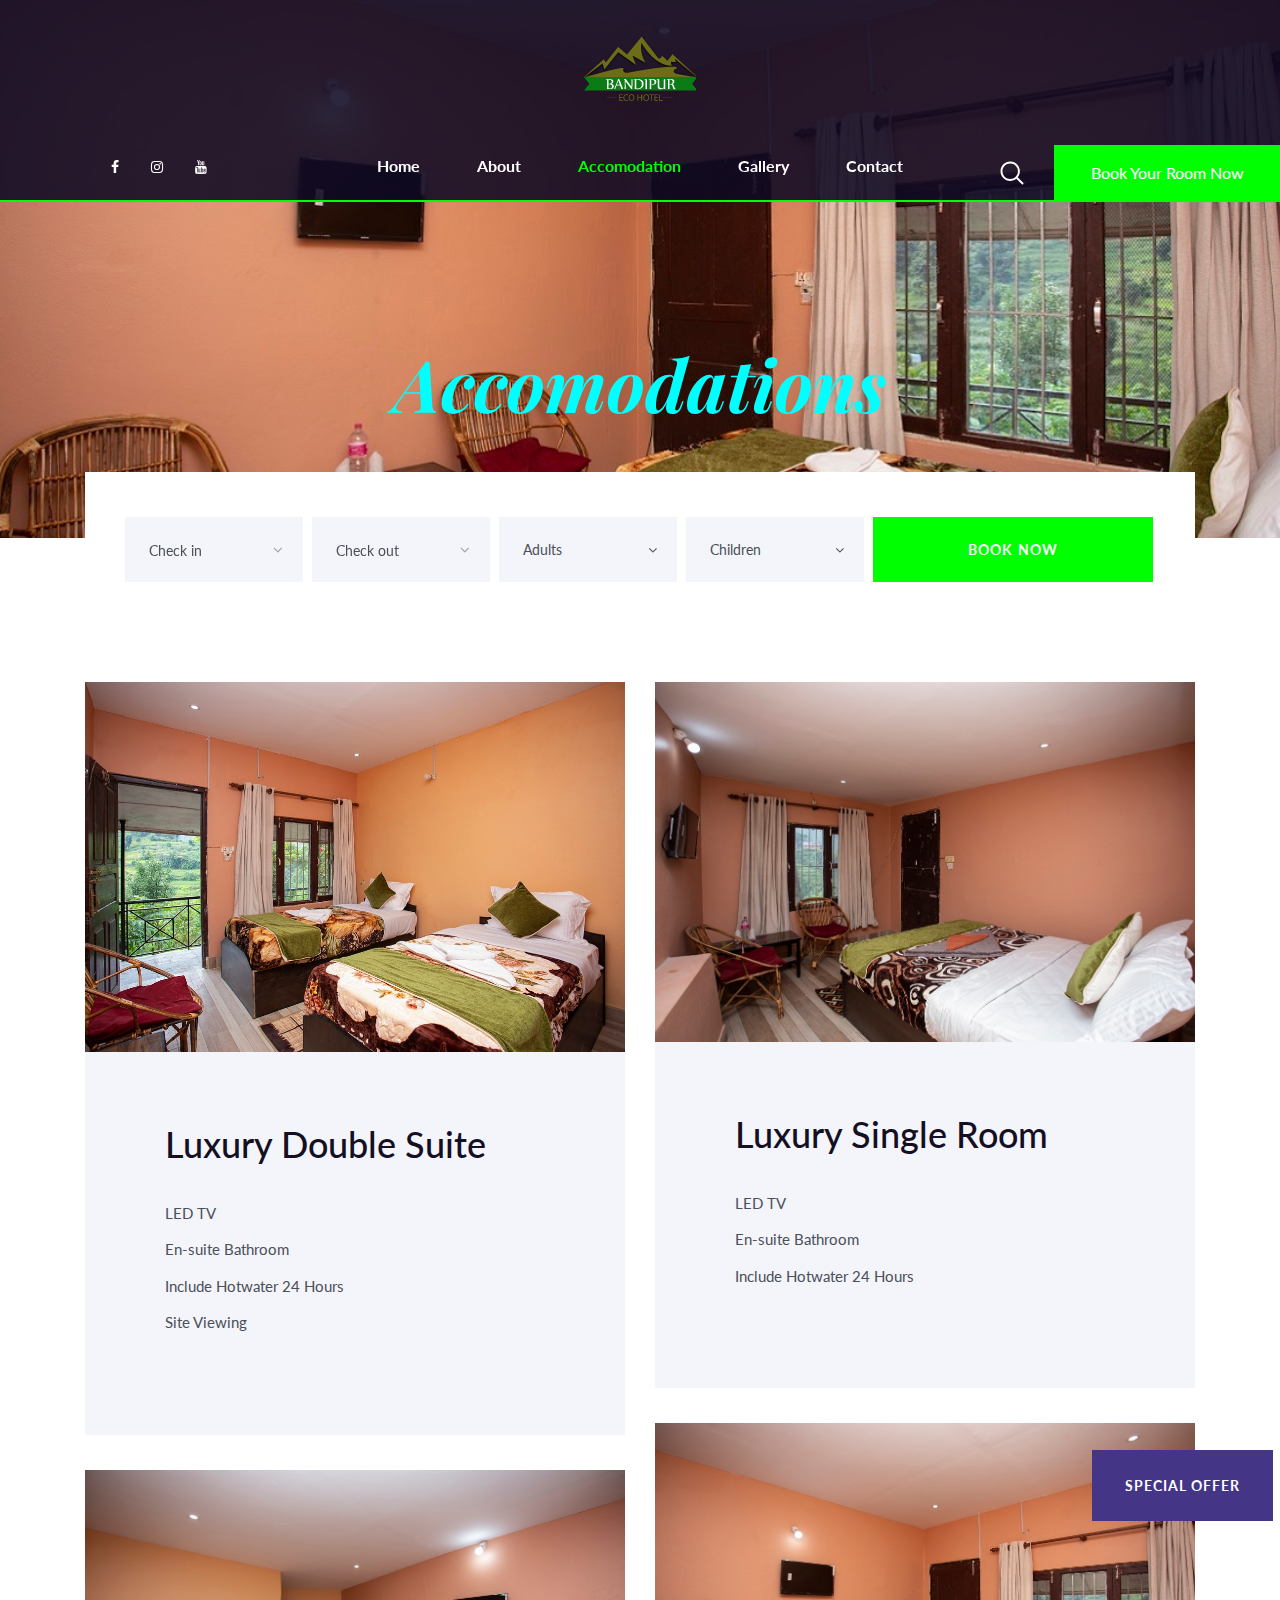
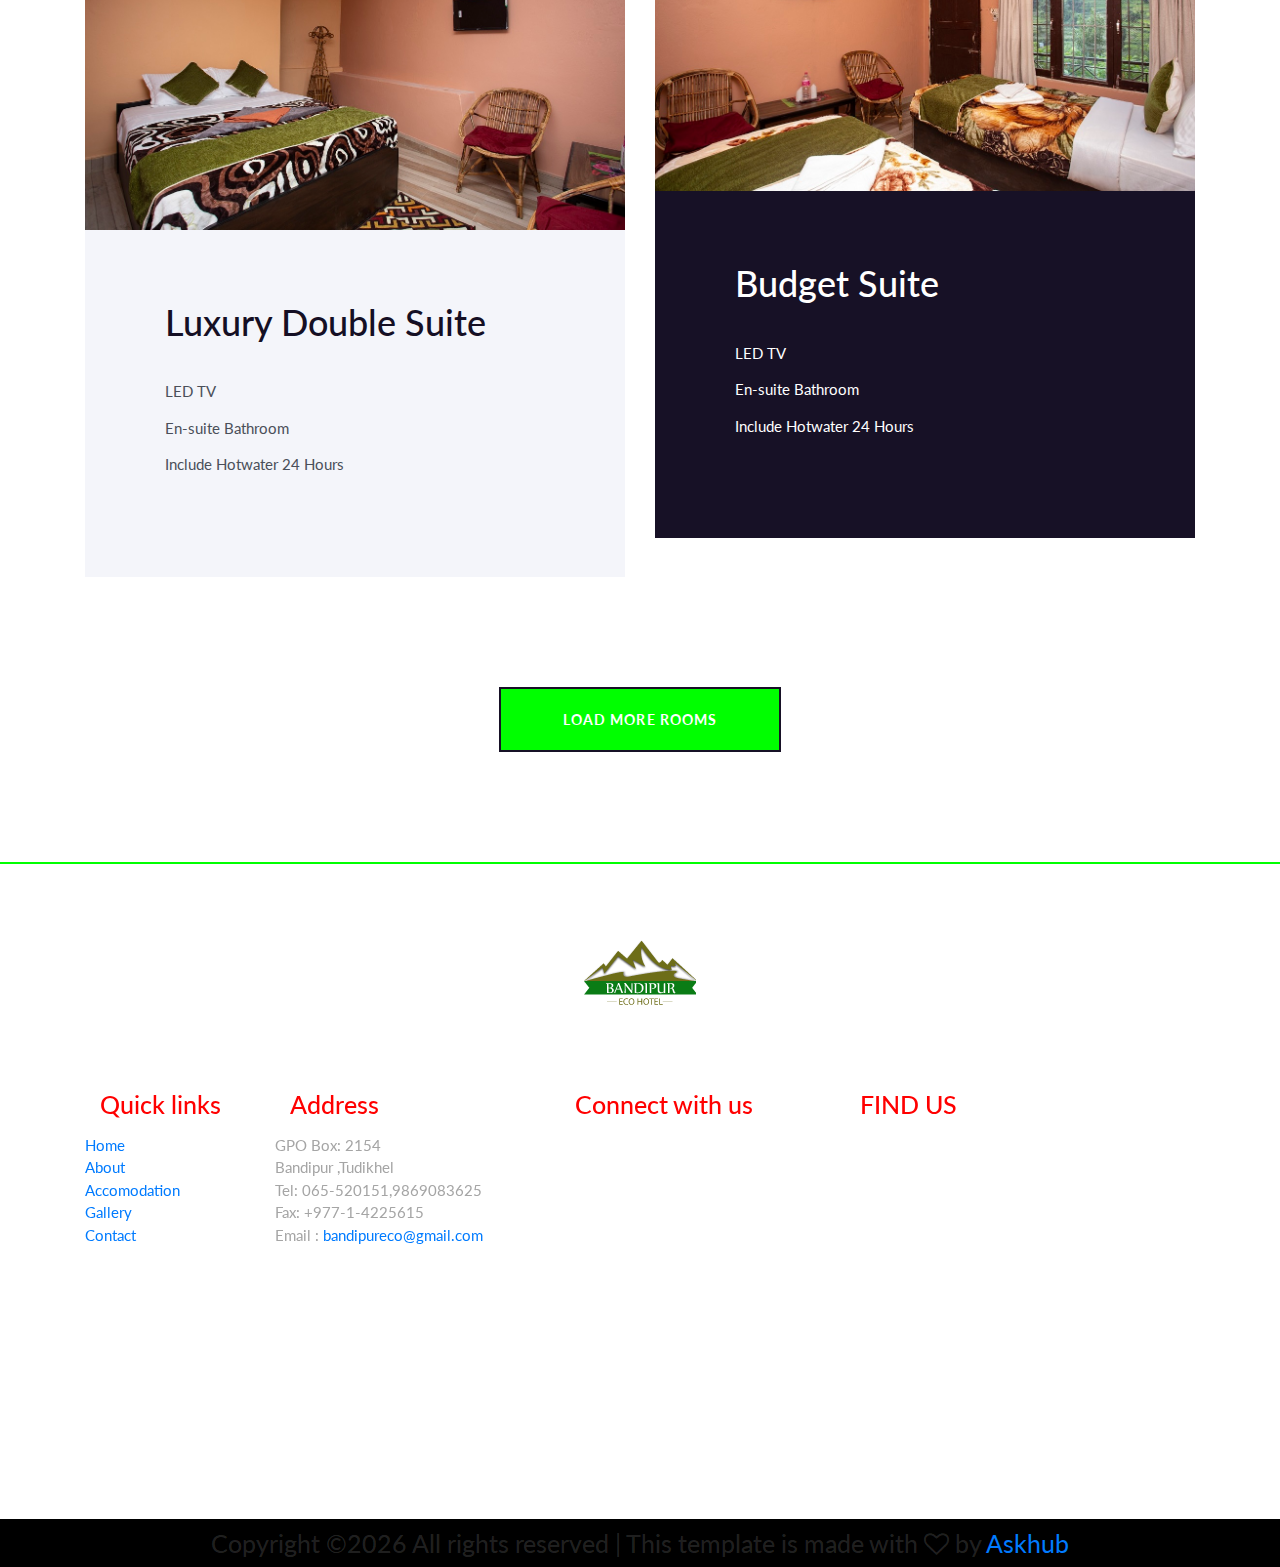
<file: accomodations.html>
<!DOCTYPE html>
<html lang="en">
<head>
<title>Accomodation</title>
<meta charset="utf-8">
<meta http-equiv="X-UA-Compatible" content="IE=edge">
<meta name="description" content="Bandipur Eco Hotel template project">
<meta name="viewport" content="width=device-width, initial-scale=1">
<link rel="stylesheet" type="text/css" href="styles/bootstrap-4.1.2/bootstrap.min.css">
<link href="plugins/font-awesome-4.7.0/css/font-awesome.min.css" rel="stylesheet" type="text/css">
<link rel="stylesheet" type="text/css" href="plugins/OwlCarousel2-2.3.4/owl.carousel.css">
<link rel="stylesheet" type="text/css" href="plugins/OwlCarousel2-2.3.4/owl.theme.default.css">
<link rel="stylesheet" type="text/css" href="plugins/OwlCarousel2-2.3.4/animate.css">
<link href="plugins/jquery-datepicker/jquery-ui.css" rel="stylesheet" type="text/css">
<link rel="stylesheet" type="text/css" href="styles/accomodations.css">
<link rel="stylesheet" type="text/css" href="styles/accomodations_responsive.css">
</head>
<body>

<div class="super_container">
	
	<!-- Header -->

	<header class="header">
		<div class="header_content d-flex flex-column align-items-center justify-content-lg-end justify-content-center">
			
			<!-- Logo -->
			<div class="logo"><a href="#"><img class="logo_1" src="img/logo.png" alt="">
			</a></div>

			<!-- Main Nav -->
			<nav class="main_nav">
				<ul class="d-flex flex-row align-items-center justify-content-start">
					<li><a href="index.html">Home</a></li>
					<li><a href="about.html">About</a></li>
					<li class="active"><a href="accomodations.html">Accomodation</a></li>
					<li><a href="gallery.html">Gallery</a></li>
					<li><a href="contact.html">Contact</a></li>
				</ul>
			</nav>

			<!-- Social -->
			<div class="social header_social">
				<ul class="d-flex flex-row align-items-center justify-content-start">
					
					<li><a href="#"><i class="fa fa-facebook" aria-hidden="true"></i></a></li>
				<li><a href="#"><i class="fa fa-instagram" aria-hidden="true"></i></a></li>
					
					<li><a href="#"><i class="fa fa-youtube" aria-hidden="true"></i></a></li>
				</ul>
			</div>

			<!-- Header Right -->
			<div class="header_right d-flex flex-row align-items-center justify-content-start">
				
				<!-- Search Activation Button -->
				<div class="search_button">
					<svg xmlns="http://www.w3.org/2000/svg" xmlns:xlink="http://www.w3.org/1999/xlink" version="1.1" viewBox="0 0 512 512" enable-background="new 0 0 512 512" width="512px" height="512px">
						<g>
							<path d="M495,466.2L377.2,348.4c29.2-35.6,46.8-81.2,46.8-130.9C424,103.5,331.5,11,217.5,11C103.4,11,11,103.5,11,217.5   S103.4,424,217.5,424c49.7,0,95.2-17.5,130.8-46.7L466.1,495c8,8,20.9,8,28.9,0C503,487.1,503,474.1,495,466.2z M217.5,382.9   C126.2,382.9,52,308.7,52,217.5S126.2,52,217.5,52C308.7,52,383,126.3,383,217.5S308.7,382.9,217.5,382.9z" fill="#FFFFFF"></path>
						</g>
					</svg>
				</div>

				<!-- Header Link -->
				<div class="header_link"><a href="#">Book Your Room Now</a></div>

				<!-- Hamburger Button -->
				<div class="hamburger"><i class="fa fa-bars" aria-hidden="true"></i></div>

			</div>

			<!-- Search Panel -->
			<div class="search_panel">
				<div class="search_panel_content d-flex flex-row align-items-center justify-content-start">
					<img src="img/search.png" alt="">
					<form action="#" class="search_form">
						<input type="text" class="search_input" placeholder="Type your search here" required="required">
					</form>
					<div class="search_close ml-auto d-flex flex-column align-items-center justify-content-center"><div></div></div>
				</div>
			</div>
		</div>
			
	</header>

	<!-- Logo Overlay -->

	<div class="logo_overlay">
		<div class="logo_overlay_content d-flex flex-column align-items-center justify-content-center">
			<div class="logo"><a href="#"><img src="img/logo.png" alt=""></a></div>
		</div>
	</div>

	<!-- Menu Overlay -->

	<div class="menu_overlay">
		<div class="menu_overlay_content d-flex flex-row align-items-center justify-content-center">
			
			<!-- Hamburger Button -->
			<div class="hamburger"><i class="fa fa-bars" aria-hidden="true"></i></div>

		</div>
	</div>

	<!-- Menu -->

	<div class="menu">
		<div class="menu_container d-flex flex-column align-items-center justify-content-center">

			<!-- Menu Navigation -->
			<nav class="menu_nav text-center">
				<ul>
					<li><a href="index.html">Home</a></li>
					<li><a href="about.html">About us</a></li>
					<li><a href="accomodations.html">Accomodation</a></li>
					<li><a href="gallery.html">Gallery</a></li>
					<li><a href="contact.html">Contact</a></li>
				</ul>
			</nav>
			<div class="button menu_button"><a href="#">book now</a></div>

			<!-- Menu Social -->
			<div class="social menu_social">
				<ul class="d-flex flex-row align-items-center justify-content-start">
						<li><a href="#"><i class="fa fa-facebook" aria-hidden="true"></i></a></li>
				<li><a href="#"><i class="fa fa-instagram" aria-hidden="true"></i></a></li>
					<li><a href="#"><i class="fa fa-youtube" aria-hidden="true"></i></a></li>
				</ul>
			</div>

		</div>
	</div>

	<!-- Home -->

	<div class="home">
		<div class="parallax_background parallax-window" data-parallax="scroll" data-image-src="img/g9.jpg" data-speed="0.8"></div>
		<div class="home_container d-flex flex-column align-items-center justify-content-center">
			<div class="home_title"><h1>Accomodations</h1></div>
		</div>
	</div>

	<!-- Booking -->

	<div class="booking">
		<div class="container">
			<div class="row">
				<div class="col">
					<div class="booking_container d-flex flex-row align-items-end justify-content-start">
						<form action="#" class="booking_form">
							<div class="booking_form_container d-flex flex-lg-row flex-column align-items-start justify-content-start flex-wrap">
								<div class="booking_form_inputs d-flex flex-row align-items-start justify-content-between flex-wrap">
									<div class="booking_dropdown"><input type="text" class="datepicker booking_input booking_input_a booking_in" placeholder="Check in" required="required"></div>
									<div class="booking_dropdown"><input type="text" class="datepicker booking_input booking_input_a booking_out" placeholder="Check out" required="required"></div>
									<div class="custom-select">
										<select>
											<option value="0">Adults</option>
											<option value="1">1</option>
											<option value="2">2</option>
											<option value="3">3</option>
											<option value="4">4</option>
											<option value="5">5</option>
										</select>
									</div>
									<div class="custom-select">
										<select>
											<option value="0">Children</option>
											<option value="1">1</option>
											<option value="2">2</option>
											<option value="3">3</option>
											<option value="4">4</option>
											<option value="5">5</option>
										</select>
									</div>
								</div>
							<button class="booking_form_button ml-lg-auto">book now</button>
							</div>
						</form>
					</div>
				</div>
			</div>
		</div>
	</div>

	<!-- Rooms -->

	<div class="rooms">
		<div class="container">
			<div class="row">
				<div class="col">
					<div class="card-columns">
						
						<!-- Room -->
						<div class="card">
							<img class="card-img-top" src="img/g4.jpg" alt="Room image description">
							<div class="card-body">
								<div class="rooms_title"><h2>Luxury Double Suite</h2></div>
								
								<div class="rooms_list">
									<ul>
										<li class="d-flex flex-row align-items-center justify-content-start">
											
											<span>LED TV</span>
										</li>
										<li class="d-flex flex-row align-items-center justify-content-start">
											
											<span>En-suite Bathroom</span>
										</li>
										<li class="d-flex flex-row align-items-center justify-content-start">
											<span>Include Hotwater 24 Hours</span>
										</li>
										<li class="d-flex flex-row align-items-center justify-content-start">
											<span>Site Viewing</span>
										</li>
									</ul>
								</div>
							</div>
						</div>

						<!-- Room -->
						<div class="card">
							<img class="card-img-top" src="img/g5.jpg" alt="Room image description">
							<div class="card-body">
								<div class="rooms_title"><h2>Luxury Double Suite</h2></div>
								<div class="rooms_list">
									<ul>
										<li class="d-flex flex-row align-items-center justify-content-start">
											<span>LED TV</span>
										</li>
										<li class="d-flex flex-row align-items-center justify-content-start">
											<span>En-suite Bathroom</span>
										</li>
										<li class="d-flex flex-row align-items-center justify-content-start">
											<span>Include Hotwater 24 Hours</span>
										</li>
									</ul>
								</div>
							</div>
						</div>

						<!-- Room -->
						<div class="card">
							<img class="card-img-top" src="img/g10.jpg" alt="Room image description">
							<div class="card-body">
								<div class="rooms_title"><h2>Luxury Single Room</h2></div>
								<div class="rooms_list">
									<ul>
										<li class="d-flex flex-row align-items-center justify-content-start">
											<span>LED TV</span>
										</li>
										<li class="d-flex flex-row align-items-center justify-content-start">
											<span>En-suite Bathroom</span>
										</li>
										<li class="d-flex flex-row align-items-center justify-content-start">
											<span>Include Hotwater 24 Hours</span>
										</li>
									</ul>
								</div>
							</div>
						</div>

						<!-- Room -->
						<div class="card card-special">
							<img class="card-img-top" src="img/g9.jpg" alt="Room image description">
							<div class="card-special-panel">special offer</div>
							<div class="card-body">
								<div class="rooms_title"><h2>Budget Suite</h2></div>
								<div class="rooms_list">
									<ul>
										<li class="d-flex flex-row align-items-center justify-content-start">
											
											<span>LED TV</span>
										</li>
										<li class="d-flex flex-row align-items-center justify-content-start">
											
											<span>En-suite Bathroom</span>
										</li>
										<li class="d-flex flex-row align-items-center justify-content-start">
											<span>Include Hotwater 24 Hours</span>
										</li>
									</ul>
								</div>
						
							</div>
						</div>

					</div>

					<div class="load_more_container text-center">
						<div class="load_more_button"><a href="#">load more rooms</a></div>
					</div>
				</div>
			</div>
		</div>		
	</div>

	<!-- Footer -->

	<footer class="footer">
		<div class="parallax_background parallax-window" data-parallax="scroll" data-image-src="img/logo1.jpg" data-speed="0.8"></div>
		<div class="container">
			<div class="row">
				<div class="col">
					<div class="footer_logo text-center">
						<a href="#"><img src="img/logo.png" alt=""></a>
					</div>
					<div class="footer_content">
						<div class="row">
							<div class="col-md-2  links">
					<h4 style="color:red; font-size:25px;padding: 15px">Quick links</h4>
					<ul>
						       <li><a href="index.html">Home</a></li> 
								<li><a href="about.html">About</a></li> 
								<li><a href="accomodation.html">Accomodation</a></li> 
								<li><a href="gallery.html">Gallery</a></li>
								<li><a href="contact.html">Contact</a></li>
					</ul>
				</div>
				<div class="col-md-3 footer-info-grid address">
					<h4 style="color:red; font-size:25px;padding: 15px">Address</h4>
					
						<ul>
							<li>GPO Box: 2154</li>
							<li>Bandipur ,Tudikhel</li>
							<li>Tel: 065-520151,9869083625</li>
							<li>Fax: +977-1-4225615</li>
							<li>Email : <a class="mail" href="mailto:island@mos.com.np">bandipureco@gmail.com </a></li>
							
						</ul>
					
				</div>
				<div class="col-md-3 footer-info-grid">
				<div class="connect-social">
					<h4 style="color:red; font-size:25px; padding: 15px">Connect with us</h4>
					<section class="social">
                     
							<ul class="d-flex flex-row align-items-center justify-content-start">
					<li><a href="#"><i class="fa fa-facebook" aria-hidden="true"></i></a></li>
				<li><a href="#"><i class="fa fa-instagram" aria-hidden="true"></i></a></li>
					<li><a href="#"><i class="fa fa-tripadvisor" aria-hidden="true"></i></a></li>
					<li><a href="#"><i class="fa fa-youtube" aria-hidden="true"></i></a></li>
				
						</ul>
					</section>

				</div>
					

					
				</div>
				<div class="col-md-4 footer-grid">
				   <h4 style="color:red; font-size:25px; padding: 15px">FIND US</h4>
				   <iframe src="https://www.google.com/maps/embed?pb=!1m18!1m12!1m3!1d9611.812924775224!2d84.40134455503387!3d27.941290611105487!2m3!1f0!2f0!3f0!3m2!1i1024!2i768!4f13.1!3m3!1m2!1s0x3995051396bbc413%3A0x837851f30c4bec3f!2sBandipur+Eco+Hotel+Pvt.+Ltd!5e1!3m2!1sen!2snp!4v1544597471375" width="400" height="300" frameborder="0" style="border:0" allowfullscreen></iframe></div>
									</div>
								</div>
							</div>
					

						</div>
					</div>

					<div class="footer_bar text-center"><!-- Link back to askhub can't be removed. Template is licensed under CC BY 3.0. -->
Copyright &copy;<script>document.write(new Date().getFullYear());</script> All rights reserved | This template is made with <i class="fa fa-heart-o" aria-hidden="true"></i> by <a href="https://askmenepal.com/" target="_blank">Askhub</a>
<!-- Link back to askhub can't be removed. Template is licensed under CC BY 3.0. --></div>
				</div>
			</div>
		</div>
	</footer>
</div>


<script src="js/jquery-3.3.1.min.js"></script>
<script src="styles/bootstrap-4.1.2/popper.js"></script>
<script src="styles/bootstrap-4.1.2/bootstrap.min.js"></script>
<script src="plugins/greensock/TweenMax.min.js"></script>
<script src="plugins/greensock/TimelineMax.min.js"></script>
<script src="plugins/scrollmagic/ScrollMagic.min.js"></script>
<script src="plugins/greensock/animation.gsap.min.js"></script>
<script src="plugins/greensock/ScrollToPlugin.min.js"></script>
<script src="plugins/OwlCarousel2-2.3.4/owl.carousel.js"></script>
<script src="plugins/easing/easing.js"></script>
<script src="plugins/progressbar/progressbar.min.js"></script>
<script src="plugins/parallax-js-master/parallax.min.js"></script>
<script src="plugins/jquery-datepicker/jquery-ui.js"></script>
<script src="js/rooms.js"></script>
</body>
</html>
</file>
<file: styles/about.css>
@charset "utf-8";
/* CSS Document */

/******************************

[Table of Contents]

1. Fonts
2. Body and some general stuff
3. Header
4. Menu
5. Home
6. Booking
7. Intro
8. Offering
9. Discover
10. Footer


******************************/

/***********
1. Fonts
***********/

@import url('https://fonts.googleapis.com/css?family=Lato:300,400,700,900|Playfair+Display:400,400i,700,700i');

/*********************************
2. Body and some general stuff
*********************************/

*
{
	margin: 0;
	padding: 0;
	-webkit-font-smoothing: antialiased;
	-webkit-text-shadow: rgba(0,0,0,.01) 0 0 1px;
	text-shadow: rgba(0,0,0,.01) 0 0 1px;
}
body
{
	font-family: 'Lato', sans-serif;
	font-size: 15px;
	font-weight: 400;
	background: #FFFFFF;
	color: #a5a5a5;
}
div
{
	display: block;
	position: relative;
	-webkit-box-sizing: border-box;
    -moz-box-sizing: border-box;
    box-sizing: border-box;
}
ul
{
	list-style: none;
	margin-bottom: 0px;
}
p
{
	font-family: 'Lato', sans-serif;
	font-size: 15px;
	line-height: 1.86666666;
	font-weight: 400;
	color: #4a4f59;
	-webkit-font-smoothing: antialiased;
	-webkit-text-shadow: rgba(0,0,0,.01) 0 0 1px;
	text-shadow: rgba(0,0,0,.01) 0 0 1px;
}
p a
{
	display: inline;
	position: relative;
	color: inherit;
	border-bottom: solid 1px #ffa07f;
	-webkit-transition: all 200ms ease;
	-moz-transition: all 200ms ease;
	-ms-transition: all 200ms ease;
	-o-transition: all 200ms ease;
	transition: all 200ms ease;
}
p:last-of-type
{
	margin-bottom: 0;
}
a
{
	-webkit-transition: all 200ms ease;
	-moz-transition: all 200ms ease;
	-ms-transition: all 200ms ease;
	-o-transition: all 200ms ease;
	transition: all 200ms ease;
}
a, a:hover, a:visited, a:active, a:link
{
	text-decoration: none;
	-webkit-font-smoothing: antialiased;
	-webkit-text-shadow: rgba(0,0,0,.01) 0 0 1px;
	text-shadow: rgba(0,0,0,.01) 0 0 1px;
}
p a:active
{
	position: relative;
	color: #FF6347;
}
p a:hover
{
	color: #FFFFFF;
	background: #ffa07f;
}
p a:hover::after
{
	opacity: 0.2;
}
::selection
{
	background: #d9d9d9;
	color: #ffffff;
}
p::selection
{
	
}
h1{font-size: 48px;}
h2{font-size: 36px;}
h3{font-size: 24px;}
h4{font-size: 18px;}
h5{font-size: 14px;}
h1, h2, h3, h4, h5, h6
{
	font-family: 'Lato', sans-serif;
	-webkit-font-smoothing: antialiased;
	-webkit-text-shadow: rgba(0,0,0,.01) 0 0 1px;
	text-shadow: rgba(0,0,0,.01) 0 0 1px;
	line-height: 1.2;
	margin-bottom: 0;
}
h1::selection, 
h2::selection, 
h3::selection, 
h4::selection, 
h5::selection, 
h6::selection
{
	
}
img
{
	max-width: 100%;
}
button:active
{
	outline: none;
}
.form-control
{
	color: #db5246;
}
section
{
	display: block;
	position: relative;
	box-sizing: border-box;
}
.clear
{
	clear: both;
}
.clearfix::before, .clearfix::after
{
	content: "";
	display: table;
}
.clearfix::after
{
	clear: both;
}
.clearfix
{
	zoom: 1;
}
.float_left
{
	float: left;
}
.float_right
{
	float: right;
}
.trans_200
{
	-webkit-transition: all 200ms ease;
	-moz-transition: all 200ms ease;
	-ms-transition: all 200ms ease;
	-o-transition: all 200ms ease;
	transition: all 200ms ease;
}
.trans_300
{
	-webkit-transition: all 300ms ease;
	-moz-transition: all 300ms ease;
	-ms-transition: all 300ms ease;
	-o-transition: all 300ms ease;
	transition: all 300ms ease;
}
.trans_400
{
	-webkit-transition: all 400ms ease;
	-moz-transition: all 400ms ease;
	-ms-transition: all 400ms ease;
	-o-transition: all 400ms ease;
	transition: all 400ms ease;
}
.trans_500
{
	-webkit-transition: all 500ms ease;
	-moz-transition: all 500ms ease;
	-ms-transition: all 500ms ease;
	-o-transition: all 500ms ease;
	transition: all 500ms ease;
}
.fill_height
{
	height: 100%;
}
.super_container
{
	width: 100%;
	overflow: hidden;
}
.prlx_parent
{
	overflow: hidden;
}
.prlx
{
	height: 130% !important;
}
.parallax-window
{
    min-height: 400px;
    background: transparent;
}
.parallax_background
{
	position: absolute;
	top: 0;
	left: 0;
	width: 100%;
	height: 100%;
}
.background_image
{
	position: absolute;
	top: 0;
	left: 0;
	width: 100%;
	height: 100%;
	background-repeat: no-repeat;
	background-size: cover;
	background-position: center center;
}
.nopadding
{
	padding: 0px !important;
}
.owl-carousel,
.owl-carousel .owl-stage-outer,
.owl-carousel .owl-stage,
.owl-carousel .owl-item
{
	height: 100%;
}
.slide
{
	height: 100%;
}
.button
{
	width: 186px;
	height: 65px;
	background: #00ff00;
	text-align: center;
	border: solid 2px #00ff00;
	-webkit-transition: all 200ms ease;
	-moz-transition: all 200ms ease;
	-ms-transition: all 200ms ease;
	-o-transition: all 200ms ease;
	transition: all 200ms ease;
}
.button:hover
{
	background: transparent;
}
.button a
{
	display: block;
	height: 100%;
	width: 100%;
	font-size: 14px;
	font-weight: 700;
	color: #ffffff;
	text-transform: uppercase;
	letter-spacing: 0.075em;
	line-height: 61px;
}
.button:hover a
{
	color: #00ff00;
}
.section_title h1
{
	position: relative;
	font-size: 36px;
	font-weight: 400;
	color: red;
	z-index: 1;
	margin-top: -20px;
}
.section_title > div
{
	font-family: 'Playfair Display', serif;
	font-style: italic;
	font-size: 136px;
	font-weight: 700;
	color: #f4f5fa;
	line-height: 0.75;
	z-index: 0;
}
.container_wrapper > .container
{
	max-width: 100%;
	padding-left: 0;
	padding-right: 0;
}
.container_wrapper > .container > .row
{
	margin-left: 0;
	margin-right: 0;
}
.container_wrapper > .container > .row > div[class^='col']
{
	padding-left: 0;
	padding-right: 0;
}

/*********************************
3. Header
*********************************/

.header
{
	position: absolute;
	top: 0;
	left: 0;
	width: 100%;
	background: rgba(14,9,35,0.88);
	z-index: 101;
	border-bottom: solid 2px #00ff00;
}
.header_content
{
	width: 100%;
	height: 200px;
}
.logo
{
	margin-bottom: 29px;
}
.logo_2
{
	display: none;
}
.logo_3
{
	display: none;
}
.main_nav ul
{
	height: 68px;
}
.main_nav ul li:not(:last-of-type)
{
	margin-right: 57px;
}
.main_nav ul li a
{
	font-size: 16px;
	font-weight: 700;
	color: #ffffff;
}
.main_nav ul li a:hover,
.main_nav ul li.active a
{
	color: #00ff00;
}
.header_social
{
	position: absolute;
	left: 0;
	bottom: 0;
	padding-left: 106px;
}
.header_social ul
{
	height: 68px;
}
.social ul li a
{
	display: block;
	height: 100%;
	width: 100%;
	padding: 5px;
}
.social ul li:not(:last-of-type)
{
	margin-right: 22px;
}
.social ul li a i
{
	font-size: 14px;
	color: #ffffff;
	-webkit-transition: all 200ms ease;
	-moz-transition: all 200ms ease;
	-ms-transition: all 200ms ease;
	-o-transition: all 200ms ease;
	transition: all 200ms ease;
}
.social ul li a:hover i
{
	color: #00ff00;
}
.header_right
{
	position: absolute;
	bottom: 0;
	right: 0;
	height: 55px;
}
.header_link
{
	height: 55px;
	background: #00ff00;
}
.header_link a
{
	display: block;
	height: 100%;
	font-size: 16px;
	font-weight: 500;
	color: #ffffff;
	padding-left: 37px;
	padding-right: 36px;
	line-height: 55px;
}
.search_button
{
	cursor: pointer;
	margin-right: 25px;
	padding: 5px;
}
.search_button svg
{
	width: 24px;
	height: 24px;
}
.search_button svg g path
{
	-webkit-transition: all 200ms ease;
	-moz-transition: all 200ms ease;
	-ms-transition: all 200ms ease;
	-o-transition: all 200ms ease;
	transition: all 200ms ease;
}
.search_button:hover > svg g path
{
	fill: #00ff00;
}
.search_panel
{
	position: absolute;
	right: 0;
	bottom: -92px;
	background: #ffffff;
	width: 100%;
	padding-left: 106px;
	padding-right: 106px;
	visibility: hidden;
	opacity: 0;
	-webkit-transition: all 200ms ease;
	-moz-transition: all 200ms ease;
	-ms-transition: all 200ms ease;
	-o-transition: all 200ms ease;
	transition: all 200ms ease;
}
.search_panel.active
{
	visibility: visible;
	opacity: 1;
}
.search_panel_content
{
	height: 90px;
}
.search_form
{
	margin-left: 45px;
}
.search_input
{
	height: 40px;
	border: none;
	outline: none;
}
.search_close
{
	width: 40px;
	height: 40px;
	background: #00ff00;
	border-radius: 7px;
	cursor: pointer;
	-webkit-transition: all 200ms ease;
	-moz-transition: all 200ms ease;
	-ms-transition: all 200ms ease;
	-o-transition: all 200ms ease;
	transition: all 200ms ease;
}
.search_close > div
{
	width: 15px;
	height: 15px;
	-webkit-transform: rotate(45deg);
	-moz-transform: rotate(45deg);
	-ms-transform: rotate(45deg);
	-o-transform: rotate(45deg);
	transform: rotate(45deg);
}
.search_close > div::before
{
	display: block;
	position: absolute;
	top: 7px;
	left: 0;
	width: 100%;
	height: 1px;
	background: #ffffff;
	content: '';
}
.search_close > div::after
{
	display: block;
	position: absolute;
	left: 7px;
	top: 0;
	width: 1px;
	height: 100%;
	background: #ffffff;
	content: '';
}
.search_close:hover
{
	background: #0e0923;
}
.logo_overlay
{
	position: fixed;
	left: -90px;
	top: 0;
	background: lightblue;
	z-index: 102;
	-webkit-transition: all 400ms ease;
	-moz-transition: all 400ms ease;
	-ms-transition: all 400ms ease;
	-o-transition: all 400ms ease;
	transition: all 400ms ease;
}
.logo_overlay.scrolled
{
	left: 0;
}
.logo_overlay_content
{
	width: 90px;
	height: 90px;
}
.logo_overlay .logo
{
	margin-bottom: 0;
}
.menu_overlay
{
	position: fixed;
	right: -90px;
	top: 0;
	background: lightblue;
	z-index: 102;
	-webkit-transition: all 400ms ease;
	-moz-transition: all 400ms ease;
	-ms-transition: all 400ms ease;
	-o-transition: all 400ms ease;
	transition: all 400ms ease;
}
.menu_overlay.scrolled
{
	right: 0;
}
.menu_overlay_content
{
	width: 90px;
	height: 90px;
}
.hamburger
{
	display: none;
	cursor: pointer;
	padding: 5px;
}
.menu_overlay .hamburger
{
	display: inline-block;
}
.hamburger i
{
	font-size: 24px;
	color: #ffffff;
	-webkit-transition: all 200ms ease;
	-moz-transition: all 200ms ease;
	-ms-transition: all 200ms ease;
	-o-transition: all 200ms ease;
	transition: all 200ms ease;
}
.menu_overlay .hamburger i
{
	color: black;
}
.hamburger:hover i
{
	color: #00ff00;
}

/*********************************
4. Menu
*********************************/

.menu
{
	position: fixed;
	top: 0;
	left: 0;
	width: 100vw;
	height: 100vh;
	background: rgba(14,9,35,0.9);
	visibility: hidden;
	opacity: 0;
	z-index: 100;
	-webkit-transition: all 400ms ease;
	-moz-transition: all 400ms ease;
	-ms-transition: all 400ms ease;
	-o-transition: all 400ms ease;
	transition: all 400ms ease;
}
.menu.active
{
	visibility: visible;
	opacity: 1;
}
.menu_container
{
	width: 100%;
	height: 100%;
}
.menu_nav ul li a
{
	font-family: 'Playfair Display', serif;
	font-size: 36px;
	color: #ffffff;
	font-weight: 400;
	letter-spacing: 0.035em;
}
.menu_nav ul li a:hover
{
	color: #00ff00;
}
.menu_button
{
	margin-top: 60px;
}
.menu_social
{
	position: absolute;
	bottom: 40px;
	left: 50%;
	-webkit-transform: translateX(-50%);
	-moz-transform: translateX(-50%);
	-ms-transform: translateX(-50%);
	-o-transform: translateX(-50%);
	transform: translateX(-50%);
}

/*********************************
5. Home
*********************************/

.home
{
	height: 538px;
	background: transparent;
}
.home_container
{
	width: 100%;
	height: 100%;
	padding-top: 228px;
}
.home_title h1
{
	font-family: 'Playfair Display', serif;
	font-weight: 700;
	color: cyan;
	font-style: italic;
	font-size: 72px;
}

/*********************************
6. Booking
*********************************/

.booking
{
	background: #ffffff;
}
.booking_container
{
	height: 110px;
	width: 100%;
	background: #ffffff;
	margin-top: -66px;
	padding-left: 40px;
	padding-right: 42px;
}
.booking_form
{
	width: 100%;
}
.booking_form_inputs
{
	width: calc(100% - 289px);
	height: 65px;
}
.booking_form_inputs > div
{
	width: calc((100% - 27px) / 4);
}
.booking_form_inputs > div > input
{
	width: 100%;
	height: 65px;
	padding-left: 24px;
	cursor: pointer;
	border: none;
	outline: none;
	background: #f4f5fa;
	font-size: 16px;
	font-weight: 500;
	color: #4a4f59;
}
.booking_input::-webkit-input-placeholder
{
	font-size: 14px !important;
	font-weight: 400 !important;
	color: #4a4f59 !important;
}
.booking_input:-moz-placeholder
{
	font-size: 14px !important;
	font-weight: 400 !important;
	color: #4a4f59 !important;
}
.booking_input::-moz-placeholder
{
	font-size: 14px !important;
	font-weight: 400 !important;
	color: #4a4f59 !important;
} 
.booking_input:-ms-input-placeholder
{ 
	font-size: 14px !important;
	font-weight: 400 !important;
	color: #4a4f59 !important;
}
.booking_input::input-placeholder
{
	font-size: 14px !important;
	font-weight: 400 !important;
	color: #4a4f59 !important;
}
.booking_dropdown::after
{
	display: block;
	position: absolute;
	top: 50%;
	-webkit-transform: translateY(-50%);
	-moz-transform: translateY(-50%);
	-ms-transform: translateY(-50%);
	-o-transform: translateY(-50%);
	transform: translateY(-50%);
	cursor: pointer;
	right: 20px;
	font-family: 'FontAwesome';
	content: '\f107';
}
.booking_form_button
{
	width: 280px;
	height: 65px;
	background: #00ff00;
	margin-left: 9px;
	border: none;
	outline: none;
	font-size: 14px;
	font-weight: 700;
	color: #ffffff;
	text-transform: uppercase;
	letter-spacing: 0.075em;
	cursor: pointer;
}
.custom-select
{
	position: relative;
	height: 65px;
	padding: 0px;
	background: none;
	border: none;
	border-radius: 0px;
}
.custom-select select
{
	display: none;
}
.select-selected
{
	width: 100%;
	height: 100%;
	background-color: #f4f5fa;
	line-height: 65px;
	font-size: 14px;
	font-weight: 400;
	color: #4a4f59 !important;
}
.select-selected:after
{
	display: block;
	position: absolute;
	top: 50%;
	-webkit-transform: translateY(-50%);
	-moz-transform: translateY(-50%);
	-ms-transform: translateY(-50%);
	-o-transform: translateY(-50%);
	transform: translateY(-50%);
	cursor: pointer;
	right: 20px;
	font-family: 'FontAwesome';
	content: '\f107';
}
.select-selected.select-arrow-active:after
{
	
}
.select-items div,.select-selected
{
	padding: 0px;
	padding-left: 24px;
	cursor: pointer;
}
.select-items
{
	position: absolute;
	top: 100%;
	left: 0;
	right: 0;
	z-index: 99;
	padding-top: 7px;
	padding-bottom: 7px;
	background: #f4f5fa;
}
.select-items div
{
	padding-top: 10px;
	padding-bottom: 10px;
	font-size: 14px;
	font-weight: 400;
	color: #4a4f59 !important;
}
.select-items div:not(:last-of-type)
{
	border-bottom: solid 1px rgba(255,255,255,1);
}
.select-hide
{
	display: none;
}
.select-items div:hover, .same-as-selected
{
	background-color: rgba(0, 0, 0, 0.1);
}

/*********************************
7. Intro
*********************************/

.intro
{
	background: #ffffff;
	padding-top: 142px;
	padding-bottom: 110px;
}
.intro_text
{
	margin-top: 49px;
}
.intro_button
{
	margin-top: 44px;
}
.intro_image
{
	height: 100%;
}
.intro_image > img
{
	display: none;
}

/*********************************
8. Offering
*********************************/

.offering
{
	background: #211c32;
	padding-top: 104px;
	padding-bottom: 50px;
}
.offering .section_title > div
{
	color: rgba(255,255,255,0.08);
}
.offering .section_title h1
{
	color: cyan;
	margin-top: -30px;
}
.offering_row
{
	margin-top: 102px;
}
.offer
{
	margin-bottom: 60px;
}
.offer_title
{
	margin-top: 48px;
}
.offer_title h3
{
	color: orangered;
}
.offer_text
{
	margin-top: 25px;
}
.offer_text p
{
	color: #bfc8d8;
}
.offer_button
{
	margin-top: 31px;
}
.offer_button a
{
	position: relative;
	font-size: 14px;
	font-weight: 700;
	color: #00ff00;
	text-transform: uppercase;
	letter-spacing: 0.075em;
}
.offer_button a::after
{
	display: block;
	position: absolute;
	bottom: -3px;
	left: 0;
	width: 0%;
	height: 2px;
	background: #00ff00;
	content: '';
	-webkit-transition: all 400ms ease;
	-moz-transition: all 400ms ease;
	-ms-transition: all 400ms ease;
	-o-transition: all 400ms ease;
	transition: all 400ms ease;
}
.offer_button a:hover::after
{
	width: 100%;
}

/*********************************
9. Discover
*********************************/

.discover
{
	background: #ffffff;
	padding-top: 122px;
	padding-bottom: 110px;
}
.discover_content
{
	width: 100%;
}
.discover_highlight
{
	margin-top: 34px;
}
.discover_highlight p
{
	font-size: 18px;
	font-weight: 700;
	font-style: italic;
	color: #4a4f59;
	line-height: 2;
}
.discover_button
{
	margin-top: 40px;
}
.discover_text
{
	margin-top: 36px;
}
.milestones
{
	padding-top: 68px;
}
.milestone
{
	width: 50%;
	margin-bottom: 49px;
}
.milestone_counter
{
	font-family: 'Playfair Display', serif;
	font-size: 136px;
	font-weight: 700;
	font-style: italic;
	color: #7b7e84;
	line-height: 0.75;
}
.milestone:last-child .milestone_counter
{
	color: #00ff00;
}
.milestone_text
{
	font-size: 24px;
	font-weight: 400;
	color: #150f24;
	margin-top: 42px;
	line-height: 1.2;
}

/*********************************
10. Footer
*********************************/

.footer
{
	display: block;
	position: relative;
	padding-top: 59px;
	border-top: solid 2px #00ff00;
}
.footer_content
{
	margin-top: 67px;
	padding-bottom: 80px;
}
.footer_col:first-child .footer_info > div
{
	padding-right: 20px;
}
.footer_col:nth-child(3) .footer_info > div
{
	padding-left: 20px;
}
.footer_info div
{
	font-size: 15px;
	color: #bfc8d8;
	font-weight: 400;
	line-height: 1.8;
}
.footer_bar
{
	background-position: fixed;
	background-color: black;
	height: 48px;
	line-height: 48px;
	font-size: 25px;
	font-weight: 400;
	color: rgba(255,255,255,0.15);
}
</file>
<file: styles/about_responsive.css>
@charset "utf-8";
/* CSS Document */

/******************************

[Table of Contents]

1. 1600px
2. 1440px
3. 1280px
4. 1199px
5. 1024px
6. 991px
7. 959px
8. 880px
9. 768px
10. 767px
11. 539px
12. 479px
13. 400px

******************************/

/************
1. 1600px
************/

@media only screen and (max-width: 1600px)
{
	
}

/************
2. 1440px
************/

@media only screen and (max-width: 1440px)
{
	
}

/************
3. 1380px
************/

@media only screen and (max-width: 1380px)
{
	
}

/************
3. 1280px
************/

@media only screen and (max-width: 1280px)
{
	
}

/************
4. 1199px
************/

@media only screen and (max-width: 1199px)
{
	.header_social
	{
		padding-left: 30px;
	}
	.main_nav ul li:not(:last-of-type)
	{
		margin-right: 43px;
	}
	.header_link a
	{
		padding-left: 30px;
		padding-right: 30px;
	}
	.container_wrapper > .container
	{
		max-width: 960px;
		padding-left: 15px;
		padding-right: 15px;
	}
	.container_wrapper > .container > .row
	{
		margin-left: -15px;
		margin-right: -15px;
	}
	.container_wrapper > .container > .row > div[class^='col']
	{
		padding-left: 15px;
		padding-right: 15px;
	}
}

/************
4. 1100px
************/

@media only screen and (max-width: 1100px)
{
	
}

/************
5. 1024px
************/

@media only screen and (max-width: 1024px)
{
	
}

/************
6. 991px
************/

@media only screen and (max-width: 991px)
{
	.booking_container
	{
		height: auto;
		padding-bottom: 30px;
	}
	.booking_form_inputs
	{
		width: 100%;
		height: auto;
		padding-top: 30px;
	}
	.booking_form_inputs > div
	{
		width: calc((100% - 9px) / 2);
		margin-bottom: 9px;
	}
	.booking_form_button
	{
		width: 100%;
		margin-left: 0;
	}
	.header_link
	{
		display: none;
	}
	.main_nav
	{
		display: none;
	}
	.search_panel
	{
		padding-left: 30px;
		padding-right: 30px;
	}
	.header_content 
	{
		height: 118px;
	}
	.header_social
	{
		display: none;
	}
	.home_title h1
	{
		font-size: 56px;
	}
	.home_text
	{
		font-size: 16px;
	}
	.header_right
	{
		height: 100%;
		padding-right: 25px;
		padding-top: 4px;
	}
	.hamburger
	{
		display: block;
	}
	.logo
	{
		margin-bottom: 0;
	}
	.logo_1
	{
		display: none;
	}
	.logo_2
	{
		display: inline-block;
	}
	.container_wrapper > .container
	{
		max-width: 720px;
	}
	.intro_image
	{
		margin-top: 90px;
	}
	.intro_image > img
	{
		display: inline-block;
	}
	.intro_image .background_image
	{
		display: none;
	}
	.footer_col:first-child .footer_info > div
	{
		padding-right: 0px;
	}
	.footer_col:nth-child(3) .footer_info > div
	{
		padding-left: 0px;
	}
	.footer_col:not(:last-child)
	{
		margin-bottom: 40px;
	}
}

/************
7. 959px
************/

@media only screen and (max-width: 959px)
{
	
}

/************
8. 880px
************/

@media only screen and (max-width: 880px)
{
	
}

/************
9. 768px
************/

@media only screen and (max-width: 768px)
{
	
}

/************
10. 767px
************/

@media only screen and (max-width: 767px)
{
	.container_wrapper > .container
	{
		max-width: 540px;
	}
	.milestone_counter
	{
		font-size: 96px;
	}
}

/************
11. 575px
************/

@media only screen and (max-width: 575px)
{
	.home
	{
		height: 380px;
	}
	.home_container
	{
		padding-top: 38px;
	}
	.booking_container
	{
		padding-left: 15px;
		padding-right: 15px;
	}
	.home_title h1
	{
		font-size: 48px;
	}
	.header_content
	{
		height: 85px;
	}
	.menu_nav ul li a
	{
		font-size: 24px;
	}
	.button
	{
		width: 152px;
		height: 56px;
	}
	.button a
	{
		font-size: 12px;
		line-height: 52px;
	}
	.header .logo .logo_2
	{
		display: none;
	}
	.header .logo .logo_3
	{
		display: inline-block;
	}
	.logo_overlay_content,
	.menu_overlay_content
	{
		width: 90px;
		height: 90px;
	}
	.menu_overlay .hamburger i
	{
		font-size: 20px;
	}
	.logo_overlay_content .logo a img
	{
		height: 60px;
	}
	.container_wrapper > .container
	{
		max-width: 100%;
	}
	.section_title h1
	{
		margin-top: -14px;
		font-size: 24px;
	}
	.section_title div
	{
		font-size: 92px;
	}
	.milestone_counter
	{
		font-size: 72px;
	}
	.milestone_text
	{
		font-size: 18px;
		margin-top: 24px;
	}
}

/************
11. 539px
************/

@media only screen and (max-width: 539px)
{
	
}

/************
12. 480px
************/

@media only screen and (max-width: 480px)
{
	
}

/************
13. 479px
************/

@media only screen and (max-width: 479px)
{
	
}

/************
14. 400px
************/

@media only screen and (max-width: 400px)
{
	
}
</file>
<file: styles/accomodations.css>
@charset "utf-8";
/* CSS Document */

/******************************

[Table of Contents]

1. Fonts
2. Body and some general stuff
3. Header
4. Menu
5. Home
6. Booking
7. Rooms
8. Footer


******************************/

/***********
1. Fonts
***********/

@import url('https://fonts.googleapis.com/css?family=Lato:300,400,700,900|Playfair+Display:400,400i,700,700i');

/*********************************
2. Body and some general stuff
*********************************/

*
{
	margin: 0;
	padding: 0;
	-webkit-font-smoothing: antialiased;
	-webkit-text-shadow: rgba(0,0,0,.01) 0 0 1px;
	text-shadow: rgba(0,0,0,.01) 0 0 1px;
}
body
{
	font-family: 'Lato', sans-serif;
	font-size: 15px;
	font-weight: 400;
	background: #FFFFFF;
	color: #a5a5a5;
}
div
{
	display: block;
	position: relative;
	-webkit-box-sizing: border-box;
    -moz-box-sizing: border-box;
    box-sizing: border-box;
}
ul
{
	list-style: none;
	margin-bottom: 0px;
}
p
{
	font-family: 'Lato', sans-serif;
	font-size: 15px;
	line-height: 1.86666666;
	font-weight: 400;
	color: #4a4f59;
	-webkit-font-smoothing: antialiased;
	-webkit-text-shadow: rgba(0,0,0,.01) 0 0 1px;
	text-shadow: rgba(0,0,0,.01) 0 0 1px;
}
p a
{
	display: inline;
	position: relative;
	color: inherit;
	border-bottom: solid 1px #ffa07f;
	-webkit-transition: all 200ms ease;
	-moz-transition: all 200ms ease;
	-ms-transition: all 200ms ease;
	-o-transition: all 200ms ease;
	transition: all 200ms ease;
}
p:last-of-type
{
	margin-bottom: 0;
}
a
{
	-webkit-transition: all 200ms ease;
	-moz-transition: all 200ms ease;
	-ms-transition: all 200ms ease;
	-o-transition: all 200ms ease;
	transition: all 200ms ease;
}
a, a:hover, a:visited, a:active, a:link
{
	text-decoration: none;
	-webkit-font-smoothing: antialiased;
	-webkit-text-shadow: rgba(0,0,0,.01) 0 0 1px;
	text-shadow: rgba(0,0,0,.01) 0 0 1px;
}
p a:active
{
	position: relative;
	color: #FF6347;
}
p a:hover
{
	color: #FFFFFF;
	background: #ffa07f;
}
p a:hover::after
{
	opacity: 0.2;
}
::selection
{
	background: #d9d9d9;
	color: #ffffff;
}
p::selection
{
	
}
h1{font-size: 48px;}
h2{font-size: 36px;}
h3{font-size: 24px;}
h4{font-size: 18px;}
h5{font-size: 14px;}
h1, h2, h3, h4, h5, h6
{
	font-family: 'Lato', sans-serif;
	-webkit-font-smoothing: antialiased;
	-webkit-text-shadow: rgba(0,0,0,.01) 0 0 1px;
	text-shadow: rgba(0,0,0,.01) 0 0 1px;
	line-height: 1.2;
	margin-bottom: 0;
}
h1::selection, 
h2::selection, 
h3::selection, 
h4::selection, 
h5::selection, 
h6::selection
{
	
}
img
{
	max-width: 100%;
}
button:active
{
	outline: none;
}
.form-control
{
	color: #db5246;
}
section
{
	display: block;
	position: relative;
	box-sizing: border-box;
}
.clear
{
	clear: both;
}
.clearfix::before, .clearfix::after
{
	content: "";
	display: table;
}
.clearfix::after
{
	clear: both;
}
.clearfix
{
	zoom: 1;
}
.float_left
{
	float: left;
}
.float_right
{
	float: right;
}
.trans_200
{
	-webkit-transition: all 200ms ease;
	-moz-transition: all 200ms ease;
	-ms-transition: all 200ms ease;
	-o-transition: all 200ms ease;
	transition: all 200ms ease;
}
.trans_300
{
	-webkit-transition: all 300ms ease;
	-moz-transition: all 300ms ease;
	-ms-transition: all 300ms ease;
	-o-transition: all 300ms ease;
	transition: all 300ms ease;
}
.trans_400
{
	-webkit-transition: all 400ms ease;
	-moz-transition: all 400ms ease;
	-ms-transition: all 400ms ease;
	-o-transition: all 400ms ease;
	transition: all 400ms ease;
}
.trans_500
{
	-webkit-transition: all 500ms ease;
	-moz-transition: all 500ms ease;
	-ms-transition: all 500ms ease;
	-o-transition: all 500ms ease;
	transition: all 500ms ease;
}
.fill_height
{
	height: 100%;
}
.super_container
{
	width: 100%;
	overflow: hidden;
}
.prlx_parent
{
	overflow: hidden;
}
.prlx
{
	height: 130% !important;
}
.parallax-window
{
    min-height: 400px;
    background: transparent;
}
.parallax_background
{
	position: absolute;
	top: 0;
	left: 0;
	width: 100%;
	height: 100%;
}
.background_image
{
	position: absolute;
	top: 0;
	left: 0;
	width: 100%;
	height: 100%;
	background-repeat: no-repeat;
	background-size: cover;
	background-position: center center;
}
.nopadding
{
	padding: 0px !important;
}
.owl-carousel,
.owl-carousel .owl-stage-outer,
.owl-carousel .owl-stage,
.owl-carousel .owl-item
{
	height: 100%;
}
.slide
{
	height: 100%;
}
.button
{
	width: 186px;
	height: 65px;
	background: #00ff00;
	text-align: center;
	border: solid 2px #00ff00;
	-webkit-transition: all 200ms ease;
	-moz-transition: all 200ms ease;
	-ms-transition: all 200ms ease;
	-o-transition: all 200ms ease;
	transition: all 200ms ease;
}
.button:hover
{
	background: transparent;
}
.button a
{
	display: block;
	height: 100%;
	width: 100%;
	font-size: 14px;
	font-weight: 700;
	color: #ffffff;
	text-transform: uppercase;
	letter-spacing: 0.075em;
	line-height: 61px;
}
.button:hover a
{
	color: #00ff00;
}
.section_title h1
{
	position: relative;
	font-size: 36px;
	font-weight: 400;
	color: red;
	z-index: 1;
	margin-top: -20px;
}
.section_title > div
{
	font-family: 'Playfair Display', serif;
	font-style: italic;
	font-size: 136px;
	font-weight: 700;
	color: #f4f5fa;
	line-height: 0.75;
	z-index: 0;
}
.container_wrapper > .container
{
	max-width: 100%;
	padding-left: 0;
	padding-right: 0;
}
.container_wrapper > .container > .row
{
	margin-left: 0;
	margin-right: 0;
}
.container_wrapper > .container > .row > div[class^='col']
{
	padding-left: 0;
	padding-right: 0;
}

/*********************************
3. Header
*********************************/

.header
{
	position: absolute;
	top: 0;
	left: 0;
	width: 100%;
	background: rgba(14,9,35,0.88);
	z-index: 101;
	border-bottom: solid 2px #00ff00;
}
.header_content
{
	width: 100%;
	height: 200px;
}
.logo
{
	margin-bottom: 29px;
}
.logo_2
{
	display: none;
}
.logo_3
{
	display: none;
}
.main_nav ul
{
	height: 68px;
}
.main_nav ul li:not(:last-of-type)
{
	margin-right: 57px;
}
.main_nav ul li a
{
	font-size: 16px;
	font-weight: 700;
	color: #ffffff;
}
.main_nav ul li a:hover,
.main_nav ul li.active a
{
	color: #00ff00;
}
.header_social
{
	position: absolute;
	left: 0;
	bottom: 0;
	padding-left: 106px;
}
.header_social ul
{
	height: 68px;
}
.social ul li a
{
	display: block;
	height: 100%;
	width: 100%;
	padding: 5px;
}
.social ul li:not(:last-of-type)
{
	margin-right: 22px;
}
.social ul li a i
{
	font-size: 14px;
	color: #ffffff;
	-webkit-transition: all 200ms ease;
	-moz-transition: all 200ms ease;
	-ms-transition: all 200ms ease;
	-o-transition: all 200ms ease;
	transition: all 200ms ease;
}
.social ul li a:hover i
{
	color: #00ff00;
}
.header_right
{
	position: absolute;
	bottom: 0;
	right: 0;
	height: 55px;
}
.header_link
{
	height: 55px;
	background: #00ff00;
}
.header_link a
{
	display: block;
	height: 100%;
	font-size: 16px;
	font-weight: 500;
	color: #ffffff;
	padding-left: 37px;
	padding-right: 36px;
	line-height: 55px;
}
.search_button
{
	cursor: pointer;
	margin-right: 25px;
	padding: 5px;
}
.search_button svg
{
	width: 24px;
	height: 24px;
}
.search_button svg g path
{
	-webkit-transition: all 200ms ease;
	-moz-transition: all 200ms ease;
	-ms-transition: all 200ms ease;
	-o-transition: all 200ms ease;
	transition: all 200ms ease;
}
.search_button:hover > svg g path
{
	fill: #00ff00;
}
.search_panel
{
	position: absolute;
	right: 0;
	bottom: -92px;
	background: #ffffff;
	width: 100%;
	padding-left: 106px;
	padding-right: 106px;
	visibility: hidden;
	opacity: 0;
	-webkit-transition: all 200ms ease;
	-moz-transition: all 200ms ease;
	-ms-transition: all 200ms ease;
	-o-transition: all 200ms ease;
	transition: all 200ms ease;
}
.search_panel.active
{
	visibility: visible;
	opacity: 1;
}
.search_panel_content
{
	height: 90px;
}
.search_form
{
	margin-left: 45px;
}
.search_input
{
	height: 40px;
	border: none;
	outline: none;
}
.search_close
{
	width: 40px;
	height: 40px;
	background: #00ff00;
	border-radius: 7px;
	cursor: pointer;
	-webkit-transition: all 200ms ease;
	-moz-transition: all 200ms ease;
	-ms-transition: all 200ms ease;
	-o-transition: all 200ms ease;
	transition: all 200ms ease;
}
.search_close > div
{
	width: 15px;
	height: 15px;
	-webkit-transform: rotate(45deg);
	-moz-transform: rotate(45deg);
	-ms-transform: rotate(45deg);
	-o-transform: rotate(45deg);
	transform: rotate(45deg);
}
.search_close > div::before
{
	display: block;
	position: absolute;
	top: 7px;
	left: 0;
	width: 100%;
	height: 1px;
	background: #ffffff;
	content: '';
}
.search_close > div::after
{
	display: block;
	position: absolute;
	left: 7px;
	top: 0;
	width: 1px;
	height: 100%;
	background: #ffffff;
	content: '';
}
.search_close:hover
{
	background: #0e0923;
}
.logo_overlay
{
	position: fixed;
	left: -90px;
	top: 0;
	background: lightblue;
	z-index: 102;
	-webkit-transition: all 400ms ease;
	-moz-transition: all 400ms ease;
	-ms-transition: all 400ms ease;
	-o-transition: all 400ms ease;
	transition: all 400ms ease;
}
.logo_overlay.scrolled
{
	left: 0;
}
.logo_overlay_content
{
	width: 90px;
	height: 90px;
}
.logo_overlay .logo
{
	margin-bottom: 0;
}
.menu_overlay
{
	position: fixed;
	right: -90px;
	top: 0;
	background: lightblue;
	z-index: 102;
	-webkit-transition: all 400ms ease;
	-moz-transition: all 400ms ease;
	-ms-transition: all 400ms ease;
	-o-transition: all 400ms ease;
	transition: all 400ms ease;
}
.menu_overlay.scrolled
{
	right: 0;
}
.menu_overlay_content
{
	width: 90px;
	height: 90px;
}
.hamburger
{
	display: none;
	cursor: pointer;
	padding: 5px;
}
.menu_overlay .hamburger
{
	display: inline-block;
}
.hamburger i
{
	font-size: 24px;
	color: #ffffff;
	-webkit-transition: all 200ms ease;
	-moz-transition: all 200ms ease;
	-ms-transition: all 200ms ease;
	-o-transition: all 200ms ease;
	transition: all 200ms ease;
}
.menu_overlay .hamburger i
{
	color: black;
}
.hamburger:hover i
{
	color: #00ff00;
}

/*********************************
4. Menu
*********************************/

.menu
{
	position: fixed;
	top: 0;
	left: 0;
	width: 100vw;
	height: 100vh;
	background: rgba(14,9,35,0.9);
	visibility: hidden;
	opacity: 0;
	z-index: 100;
	-webkit-transition: all 400ms ease;
	-moz-transition: all 400ms ease;
	-ms-transition: all 400ms ease;
	-o-transition: all 400ms ease;
	transition: all 400ms ease;
}
.menu.active
{
	visibility: visible;
	opacity: 1;
}
.menu_container
{
	width: 100%;
	height: 100%;
}
.menu_nav ul li a
{
	font-family: 'Playfair Display', serif;
	font-size: 36px;
	color: #ffffff;
	font-weight: 400;
	letter-spacing: 0.035em;
}
.menu_nav ul li a:hover
{
	color: #00ff00;
}
.menu_button
{
	margin-top: 60px;
}
.menu_social
{
	position: absolute;
	bottom: 40px;
	left: 50%;
	-webkit-transform: translateX(-50%);
	-moz-transform: translateX(-50%);
	-ms-transform: translateX(-50%);
	-o-transform: translateX(-50%);
	transform: translateX(-50%);
}

/*********************************
5. Home
*********************************/

.home
{
	height: 538px;
	background: transparent;
}
.home_container
{
	width: 100%;
	height: 100%;
	padding-top: 228px;
}
.home_title h1
{
	font-family: 'Playfair Display', serif;
	font-weight: 700;
	color: cyan;
	font-style: italic;
	font-size: 72px;
}

/*********************************
6. Booking
*********************************/

.booking
{
	background: #ffffff;
}
.booking_container
{
	height: 110px;
	width: 100%;
	background: #ffffff;
	margin-top: -66px;
	padding-left: 40px;
	padding-right: 42px;
}
.booking_form
{
	width: 100%;
}
.booking_form_inputs
{
	width: calc(100% - 289px);
	height: 65px;
}
.booking_form_inputs > div
{
	width: calc((100% - 27px) / 4);
}
.booking_form_inputs > div > input
{
	width: 100%;
	height: 65px;
	padding-left: 24px;
	cursor: pointer;
	border: none;
	outline: none;
	background: #f4f5fa;
	font-size: 16px;
	font-weight: 500;
	color: #4a4f59;
}
.booking_input::-webkit-input-placeholder
{
	font-size: 14px !important;
	font-weight: 400 !important;
	color: #4a4f59 !important;
}
.booking_input:-moz-placeholder
{
	font-size: 14px !important;
	font-weight: 400 !important;
	color: #4a4f59 !important;
}
.booking_input::-moz-placeholder
{
	font-size: 14px !important;
	font-weight: 400 !important;
	color: #4a4f59 !important;
} 
.booking_input:-ms-input-placeholder
{ 
	font-size: 14px !important;
	font-weight: 400 !important;
	color: #4a4f59 !important;
}
.booking_input::input-placeholder
{
	font-size: 14px !important;
	font-weight: 400 !important;
	color: #4a4f59 !important;
}
.booking_dropdown::after
{
	display: block;
	position: absolute;
	top: 50%;
	-webkit-transform: translateY(-50%);
	-moz-transform: translateY(-50%);
	-ms-transform: translateY(-50%);
	-o-transform: translateY(-50%);
	transform: translateY(-50%);
	cursor: pointer;
	right: 20px;
	font-family: 'FontAwesome';
	content: '\f107';
}
.booking_form_button
{
	width: 280px;
	height: 65px;
	background: #00ff00;
	margin-left: 9px;
	border: none;
	outline: none;
	font-size: 14px;
	font-weight: 700;
	color: #ffffff;
	text-transform: uppercase;
	letter-spacing: 0.075em;
	cursor: pointer;
}
.custom-select
{
	position: relative;
	height: 65px;
	padding: 0px;
	background: none;
	border: none;
	border-radius: 0px;
}
.custom-select select
{
	display: none;
}
.select-selected
{
	width: 100%;
	height: 100%;
	background-color: #f4f5fa;
	line-height: 65px;
	font-size: 14px;
	font-weight: 400;
	color: #4a4f59 !important;
}
.select-selected:after
{
	display: block;
	position: absolute;
	top: 50%;
	-webkit-transform: translateY(-50%);
	-moz-transform: translateY(-50%);
	-ms-transform: translateY(-50%);
	-o-transform: translateY(-50%);
	transform: translateY(-50%);
	cursor: pointer;
	right: 20px;
	font-family: 'FontAwesome';
	content: '\f107';
}
.select-selected.select-arrow-active:after
{
	
}
.select-items div,.select-selected
{
	padding: 0px;
	padding-left: 24px;
	cursor: pointer;
}
.select-items
{
	position: absolute;
	top: 100%;
	left: 0;
	right: 0;
	z-index: 99;
	padding-top: 7px;
	padding-bottom: 7px;
	background: #f4f5fa;
}
.select-items div
{
	padding-top: 10px;
	padding-bottom: 10px;
	font-size: 14px;
	font-weight: 400;
	color: #4a4f59 !important;
}
.select-items div:not(:last-of-type)
{
	border-bottom: solid 1px rgba(255,255,255,1);
}
.select-hide
{
	display: none;
}
.select-items div:hover, .same-as-selected
{
	background-color: rgba(0, 0, 0, 0.1);
}

/*********************************
7. Rooms
*********************************/

.rooms
{
	background: #ffffff;
	padding-top: 100px;
	padding-bottom: 110px;
}
.card-columns
{
	-webkit-column-count: 2;
	column-count: 2;
	-webkit-column-gap: 30px;
	column-gap: 30px;
}
.card-columns .card
{
	margin-bottom: 35px;
}
.card
{
	border: none;
	border-radius: 0px;
}
.card-img-top
{
	border-radius: 0px;
}
.card-body
{
	background: #f4f5fa;
	padding-left: 80px;
	padding-top: 71px;
	padding-right: 50px;
	padding-bottom: 101px;
	-webkit-transition: all 200ms ease;
	-moz-transition: all 200ms ease;
	-ms-transition: all 200ms ease;
	-o-transition: all 200ms ease;
	transition: all 200ms ease;
}
.card-special .card-body
{
	background: #171126;
}
.rooms_title h2
{
	color: #150f24;
	-webkit-transition: all 200ms ease;
	-moz-transition: all 200ms ease;
	-ms-transition: all 200ms ease;
	-o-transition: all 200ms ease;
	transition: all 200ms ease;
}
.card-special .rooms_title h2
{
	color: #ffffff;
}
.rooms_text
{
	margin-top: 30px;
}
.rooms_text p
{
	-webkit-transition: all 200ms ease;
	-moz-transition: all 200ms ease;
	-ms-transition: all 200ms ease;
	-o-transition: all 200ms ease;
	transition: all 200ms ease;
}
.card-special .rooms_text p
{
	color: #ffffff;
}
.rooms_list
{
	margin-top: 36px;
}
.rooms_list ul li:not(:last-of-type)
{
	margin-bottom: 14px;
}
.rooms_list ul li img
{
	margin-right: 22px;
}
.rooms_list ul li span
{
	font-size: 15px;
	font-weight: 400;
	color: #4a4f59;
	-webkit-transition: all 200ms ease;
	-moz-transition: all 200ms ease;
	-ms-transition: all 200ms ease;
	-o-transition: all 200ms ease;
	transition: all 200ms ease;
}
.card-special .rooms_list ul li span
{
	color: #ffffff;
}
.rooms_price
{
	margin-top: 33px;
	font-size: 36px;
	font-weight: 700;
	color: #00ff00;
	-webkit-transition: all 200ms ease;
	-moz-transition: all 200ms ease;
	-ms-transition: all 200ms ease;
	-o-transition: all 200ms ease;
	transition: all 200ms ease;
}
.card-special .rooms_price,
.card-special .rooms_price span
{
	color: #ffffff;
}
.rooms_price span
{
	font-size: 18px;
	font-weight: 700;
	color: #4a4f59;
	margin-left: 5px;
}
.rooms_button
{
	margin-top: 41px;
}
.card-special-panel
{
	position: absolute;
	top: 27px;
	right: -78px;
	width: 181px;
	height: 71px;
	text-align: center;
	font-size: 14px;
	font-weight: 700;
	color: #ffffff;
	text-transform: uppercase;
	letter-spacing: 0.075em;
	line-height: 71px;
	background: #443586;
}
.load_more_container
{
	margin-top: 75px;
}
.load_more_button
{
	width: 282px;
	height: 65px;
	background: #00ff00;
	text-align: center;
	margin-left: auto;
	margin-right: auto;
	border: solid 2px #171126;
	-webkit-transition: all 200ms ease;
	-moz-transition: all 200ms ease;
	-ms-transition: all 200ms ease;
	-o-transition: all 200ms ease;
	transition: all 200ms ease;
}
.load_more_button:hover
{
	background: transparent;
}
.load_more_button a
{
	display: block;
	height: 100%;
	line-height: 61px;
	font-size: 14px;
	font-weight: 700;
	color: #ffffff;
	text-transform: uppercase;
	letter-spacing: 0.075em;
}
.load_more_button:hover a
{
	color: #171126;
}

/*********************************
8. Footer
*********************************/

.footer
{
	display: block;
	position: relative;
	padding-top: 59px;
	border-top: solid 2px #00ff00;
}
.footer_content
{
	margin-top: 67px;
	padding-bottom: 80px;
}
.footer_col:first-child .footer_info > div
{
	padding-right: 20px;
}
.footer_col:nth-child(3) .footer_info > div
{
	padding-left: 20px;
}
.footer_info div
{
	font-size: 15px;
	color: #bfc8d8;
	font-weight: 400;
	line-height: 1.8;
}
.footer_bar
{
	background-position: fixed;
	background-color: black;
	height: 48px;
	line-height: 48px;
	font-size: 25px;
	font-weight: 400;
	color: rgba(255,255,255,0.15);
}
</file>
<file: styles/accomodations_responsive.css>
@charset "utf-8";
/* CSS Document */

/******************************

[Table of Contents]

1. 1600px
2. 1440px
3. 1280px
4. 1199px
5. 1024px
6. 991px
7. 959px
8. 880px
9. 768px
10. 767px
11. 539px
12. 479px
13. 400px

******************************/

/************
1. 1600px
************/

@media only screen and (max-width: 1600px)
{
	
}

/************
2. 1440px
************/

@media only screen and (max-width: 1440px)
{
	
}

/************
3. 1380px
************/

@media only screen and (max-width: 1380px)
{
	
}

/************
3. 1280px
************/

@media only screen and (max-width: 1280px)
{
	
}

/************
4. 1199px
************/

@media only screen and (max-width: 1199px)
{
	.header_social
	{
		padding-left: 30px;
	}
	.main_nav ul li:not(:last-of-type)
	{
		margin-right: 43px;
	}
	.header_link a
	{
		padding-left: 30px;
		padding-right: 30px;
	}
	.container_wrapper > .container
	{
		max-width: 960px;
		padding-left: 15px;
		padding-right: 15px;
	}
	.container_wrapper > .container > .row
	{
		margin-left: -15px;
		margin-right: -15px;
	}
	.container_wrapper > .container > .row > div[class^='col']
	{
		padding-left: 15px;
		padding-right: 15px;
	}
}

/************
4. 1100px
************/

@media only screen and (max-width: 1100px)
{
	
}

/************
5. 1024px
************/

@media only screen and (max-width: 1024px)
{
	
}

/************
6. 991px
************/

@media only screen and (max-width: 991px)
{
	.booking_container
	{
		height: auto;
		padding-bottom: 30px;
	}
	.booking_form_inputs
	{
		width: 100%;
		height: auto;
		padding-top: 30px;
	}
	.booking_form_inputs > div
	{
		width: calc((100% - 9px) / 2);
		margin-bottom: 9px;
	}
	.booking_form_button
	{
		width: 100%;
		margin-left: 0;
	}
	.header_link
	{
		display: none;
	}
	.main_nav
	{
		display: none;
	}
	.search_panel
	{
		padding-left: 30px;
		padding-right: 30px;
	}
	.header_content 
	{
		height: 118px;
	}
	.header_social
	{
		display: none;
	}
	.home_title h1
	{
		font-size: 56px;
	}
	.home_text
	{
		font-size: 16px;
	}
	.header_right
	{
		height: 100%;
		padding-right: 25px;
		padding-top: 4px;
	}
	.hamburger
	{
		display: block;
	}
	.logo
	{
		margin-bottom: 0;
	}
	.logo_1
	{
		display: none;
	}
	.logo_2
	{
		display: inline-block;
	}
	.container_wrapper > .container
	{
		max-width: 720px;
	}
	.card-columns
	{
		-webkit-column-count: 1;
		column-count: 1;
	}
	.footer_col:first-child .footer_info > div
	{
		padding-right: 0px;
	}
	.footer_col:nth-child(3) .footer_info > div
	{
		padding-left: 0px;
	}
	.footer_col:not(:last-child)
	{
		margin-bottom: 40px;
	}
}

/************
7. 959px
************/

@media only screen and (max-width: 959px)
{
	
}

/************
8. 880px
************/

@media only screen and (max-width: 880px)
{
	
}

/************
9. 768px
************/

@media only screen and (max-width: 768px)
{
	
}

/************
10. 767px
************/

@media only screen and (max-width: 767px)
{
	.container_wrapper > .container
	{
		max-width: 540px;
	}
	.card-body
	{
		padding-left: 50px;
		padding-right: 40px;
	}
}

/************
11. 575px
************/

@media only screen and (max-width: 575px)
{
	.home
	{
		height: 380px;
	}
	.home_container
	{
		padding-top: 38px;
	}
	.booking_container
	{
		padding-left: 15px;
		padding-right: 15px;
	}
	.home_title h1
	{
		font-size: 48px;
	}
	.header_content
	{
		height: 85px;
	}
	.menu_nav ul li a
	{
		font-size: 24px;
	}
	.button
	{
		width: 152px;
		height: 56px;
	}
	.button a
	{
		font-size: 12px;
		line-height: 52px;
	}
	.header .logo .logo_2
	{
		display: none;
	}
	.header .logo .logo_3
	{
		display: inline-block;
	}
	.logo_overlay_content,
	.menu_overlay_content
	{
		width: 90px;
		height: 90px;
	}
	.menu_overlay .hamburger i
	{
		font-size: 20px;
	}
	.logo_overlay_content .logo a img
	{
		height: 60px;
	}
	.container_wrapper > .container
	{
		max-width: 100%;
	}
	.section_title h1
	{
		margin-top: -14px;
		font-size: 24px;
	}
	.section_title div
	{
		font-size: 92px;
	}
	.card-body
	{
		padding-left: 30px;
		padding-right: 30px;
	}
	.card-special-panel
	{
		right: 27px;
		width: 151px;
		height: 58px;
		font-size: 12px;
		line-height: 58px;
	}
}

/************
11. 539px
************/

@media only screen and (max-width: 539px)
{
	
}

/************
12. 480px
************/

@media only screen and (max-width: 480px)
{
	
}

/************
13. 479px
************/

@media only screen and (max-width: 479px)
{
	
}

/************
14. 400px
************/

@media only screen and (max-width: 400px)
{
	
}
</file>
